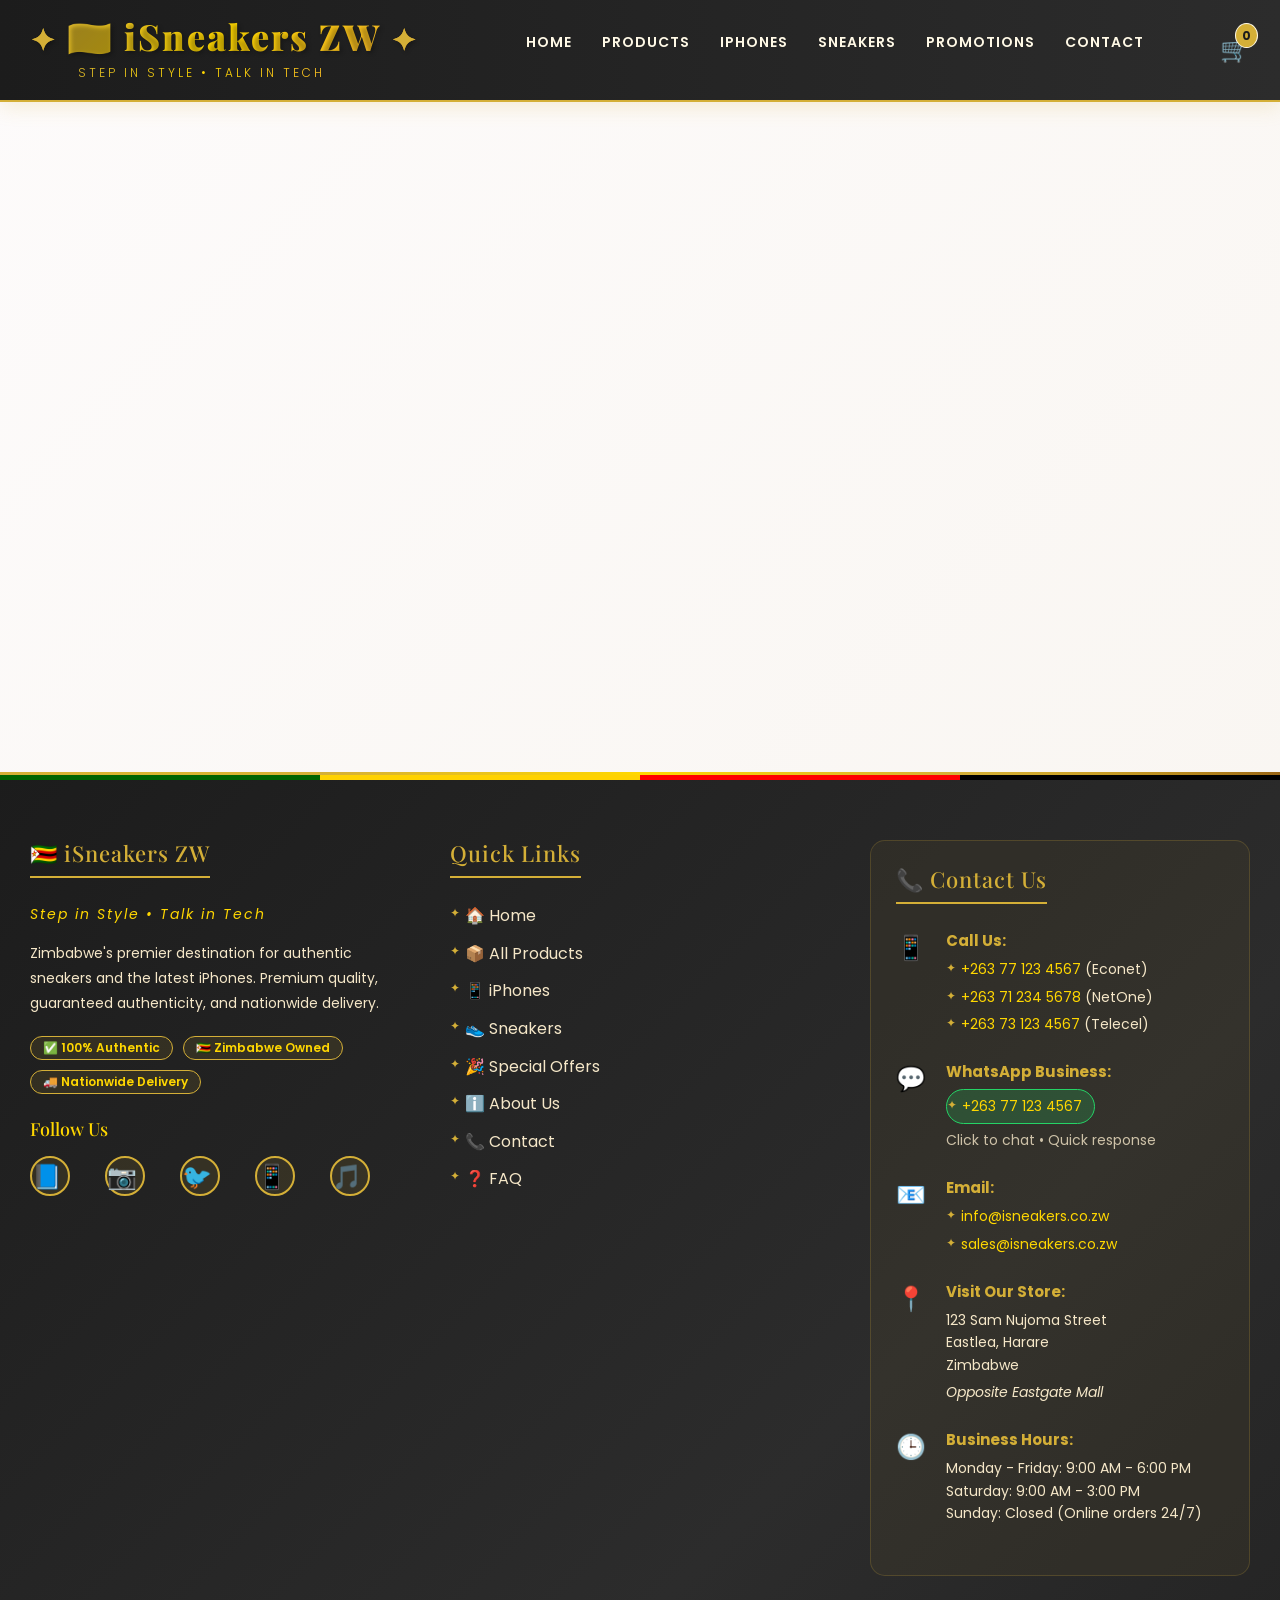
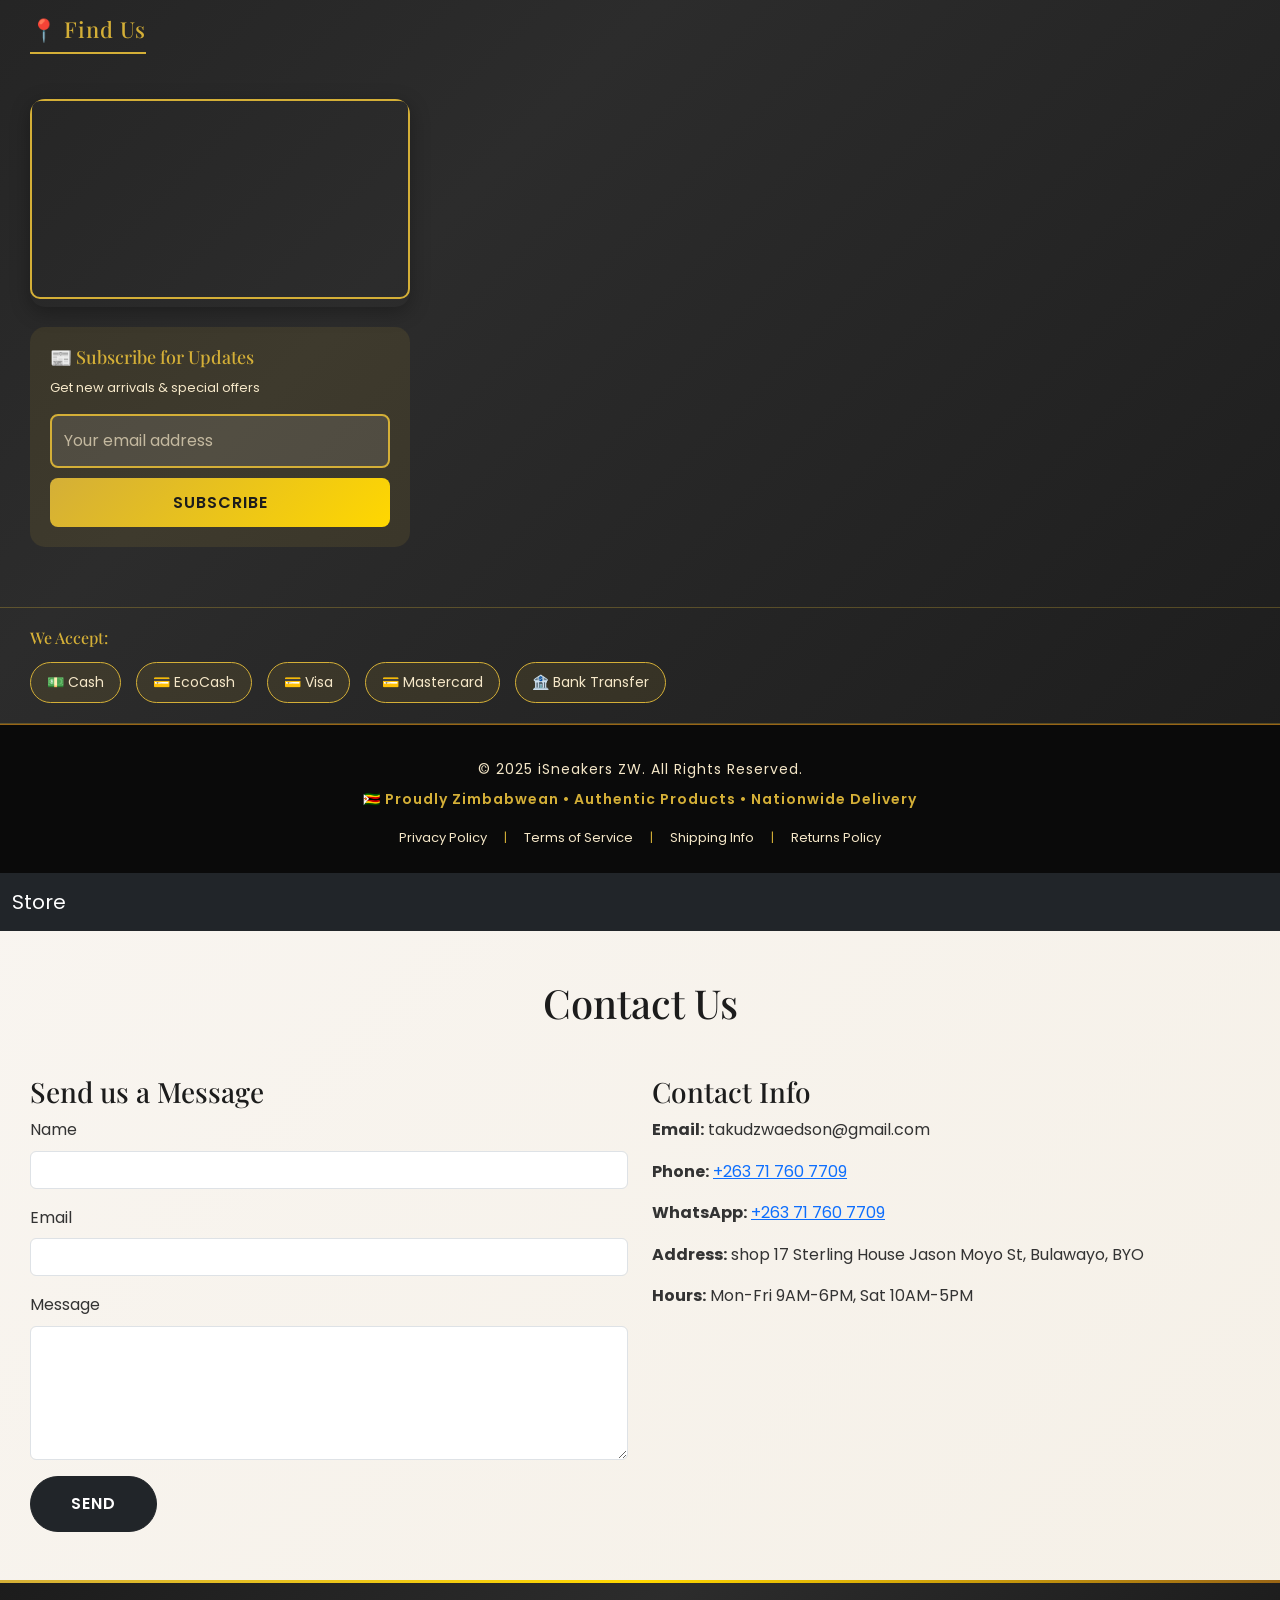
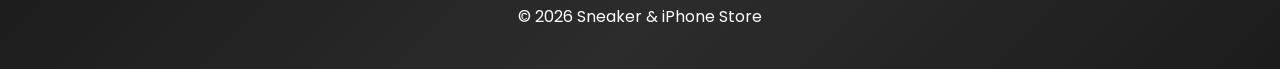
<file: contact.html>
<!DOCTYPE html>
<html lang="en">
<head>
    <!DOCTYPE html>
<html lang="en">
<head>
    <meta charset="UTF-8">
    <meta name="viewport" content="width=device-width, initial-scale=1.0">
    <title>iSneakers ZW - Premium Sneakers & iPhones in Zimbabwe</title>
    <link rel="stylesheet" href="style.css">
</head>
<body>
    <header>
        <div class="header-container">
            <div class="logo">
                <a href="index.html" style="text-decoration: none; color: inherit;">
                    <h1>🇿🇼 iSneakers ZW</h1>
                    <p class="tagline">Step in Style • Talk in Tech</p>
                </a>
            </div>
            
            <nav>
                <ul>
                    <li><a href="index.html">Home</a></li>
                    <li><a href="products.html">Products</a></li>
                    <li><a href="iphones.html">iPhones</a></li>
                    <li><a href="sneakers.html">Sneakers</a></li>
                    <li><a href="promotions.html">Promotions</a></li>
                    <li><a href="contact.html">Contact</a></li>
                </ul>
            </nav>
            
            <div class="cart-icon">
                🛒 <span class="cart-count">0</span>
            </div>
        </div>
    </header>

    <main>
        <!-- YOUR EXISTING PAGE CONTENT GOES HERE -->
        <!-- Keep all your current product listings, etc. -->
    </main>
    <footer>
    <div class="footer-decoration">
        <div class="gold-line"></div>
        <div class="zim-flag-strip"></div>
    </div>
    
    <div class="footer-content">
        <!-- Company Info Section -->
        <div class="footer-section company-info">
            <h3>🇿🇼 iSneakers ZW</h3>
            <p class="footer-tagline">Step in Style • Talk in Tech</p>
            <p class="company-description">
                Zimbabwe's premier destination for authentic sneakers and the latest iPhones. 
                Premium quality, guaranteed authenticity, and nationwide delivery.
            </p>
            
            <!-- Trust Badges -->
            <div class="trust-badges">
                <span class="badge">✅ 100% Authentic</span>
                <span class="badge">🇿🇼 Zimbabwe Owned</span>
                <span class="badge">🚚 Nationwide Delivery</span>
            </div>
            
            <!-- Social Media Links -->
            <div class="social-links">
                <h4>Follow Us</h4>
                <div class="social-icons">
                    <a href="#" class="social-icon" title="Facebook">📘</a>
                    <a href="#" class="social-icon" title="Instagram">📷</a>
                    <a href="#" class="social-icon" title="Twitter">🐦</a>
                    <a href="#" class="social-icon" title="WhatsApp">📱</a>
                    <a href="#" class="social-icon" title="TikTok">🎵</a>
                </div>
            </div>
        </div>
        
        <!-- Quick Links Section -->
        <div class="footer-section">
            <h3>Quick Links</h3>
            <ul class="footer-links">
                <li><a href="index.html">🏠 Home</a></li>
                <li><a href="products.html">📦 All Products</a></li>
                <li><a href="iphones.html">📱 iPhones</a></li>
                <li><a href="sneakers.html">👟 Sneakers</a></li>
                <li><a href="promotions.html">🎉 Special Offers</a></li>
                <li><a href="about.html">ℹ️ About Us</a></li>
                <li><a href="contact.html">📞 Contact</a></li>
                <li><a href="faq.html">❓ FAQ</a></li>
            </ul>
        </div>
        
        <!-- Contact Information Section - MOST IMPORTANT -->
        <div class="footer-section contact-section">
            <h3>📞 Contact Us</h3>
            
            <!-- Phone Numbers -->
            <div class="contact-item">
                <span class="contact-icon">📱</span>
                <div class="contact-details">
                    <strong>Call Us:</strong>
                    <p><a href="tel:+263771234567">+263 77 123 4567</a> (Econet)</p>
                    <p><a href="tel:+263712345678">+263 71 234 5678</a> (NetOne)</p>
                    <p><a href="tel:+263731234567">+263 73 123 4567</a> (Telecel)</p>
                </div>
            </div>
            
            <!-- WhatsApp -->
            <div class="contact-item">
                <span class="contact-icon">💬</span>
                <div class="contact-details">
                    <strong>WhatsApp Business:</strong>
                    <p><a href="https://wa.me/263771234567" target="_blank" class="whatsapp-link">+263 77 123 4567</a></p>
                    <p class="small-text">Click to chat • Quick response</p>
                </div>
            </div>
            
            <!-- Email -->
            <div class="contact-item">
                <span class="contact-icon">📧</span>
                <div class="contact-details">
                    <strong>Email:</strong>
                    <p><a href="mailto:info@isneakers.co.zw">info@isneakers.co.zw</a></p>
                    <p><a href="mailto:sales@isneakers.co.zw">sales@isneakers.co.zw</a></p>
                </div>
            </div>
            
            <!-- Physical Address -->
            <div class="contact-item">
                <span class="contact-icon">📍</span>
                <div class="contact-details">
                    <strong>Visit Our Store:</strong>
                    <p>123 Sam Nujoma Street<br>
                    Eastlea, Harare<br>
                    Zimbabwe</p>
                    <p class="landmark">Opposite Eastgate Mall</p>
                </div>
            </div>
            
            <!-- Business Hours -->
            <div class="contact-item">
                <span class="contact-icon">🕒</span>
                <div class="contact-details">
                    <strong>Business Hours:</strong>
                    <p>Monday - Friday: 9:00 AM - 6:00 PM<br>
                    Saturday: 9:00 AM - 3:00 PM<br>
                    Sunday: Closed (Online orders 24/7)</p>
                </div>
            </div>
        </div>
        
        <!-- Map & Newsletter Section -->
        <div class="footer-section">
            <h3>📍 Find Us</h3>
            <div class="map-placeholder">
                <iframe 
                    src="https://www.google.com/maps/embed?pb=!1m18!1m12!1m3!1d3799.999!2d31.0333!3d-17.825!2m3!1f0!2f0!3f0!3m2!1i1024!2i768!4f13.1!3m3!1m2!1s0x0%3A0x0!2zMTfCsDQ5JzMwLjAiUyAzMcKwMDInMDAuMCJF!5e0!3m2!1sen!2szw!4v1234567890!5m2!1sen!2szw" 
                    width="100%" 
                    height="200" 
                    style="border:2px solid #D4AF37; border-radius:10px;" 
                    allowfullscreen="" 
                    loading="lazy">
                </iframe>
            </div>
            
            <!-- Newsletter Signup -->
            <div class="newsletter">
                <h4>📰 Subscribe for Updates</h4>
                <p>Get new arrivals & special offers</p>
                <form class="newsletter-form">
                    <input type="email" placeholder="Your email address" required>
                    <button type="submit" class="subscribe-btn">Subscribe</button>
                </form>
            </div>
        </div>
    </div>
    
    <!-- Payment Methods -->
    <div class="payment-methods">
        <h4>We Accept:</h4>
        <div class="payment-icons">
            <span class="payment-icon">💵 Cash</span>
            <span class="payment-icon">💳 EcoCash</span>
            <span class="payment-icon">💳 Visa</span>
            <span class="payment-icon">💳 Mastercard</span>
            <span class="payment-icon">🏦 Bank Transfer</span>
        </div>
    </div>
    
    <!-- Copyright and Legal -->
    <div class="footer-bottom">
        <div class="footer-bottom-content">
            <p>&copy; 2025 iSneakers ZW. All Rights Reserved.</p>
            <p class="zim-pride">🇿🇼 Proudly Zimbabwean • Authentic Products • Nationwide Delivery</p>
            <div class="legal-links">
                <a href="privacy.html">Privacy Policy</a>
                <span class="separator">|</span>
                <a href="terms.html">Terms of Service</a>
                <span class="separator">|</span>
                <a href="shipping.html">Shipping Info</a>
                <span class="separator">|</span>
                <a href="returns.html">Returns Policy</a>
            </div>
        </div>
    </div>
</footer>

    <script src="script.js"></script>
</body>
</html>
    <meta charset="UTF-8">
    <meta name="viewport" content="width=device-width, initial-scale=1.0">
    <title>Contact Us</title>
    <link href="https://cdn.jsdelivr.net/npm/bootstrap@5.3.0/dist/css/bootstrap.min.css" rel="stylesheet">
    <link rel="stylesheet" href="style.css">
</head>
<body class="bg-light">
    <nav class="navbar navbar-dark bg-dark">
        <div class="container-fluid">
            <a class="navbar-brand" href="index.html">Store</a>
        </div>
    </nav>

    <div class="container my-5">
        <h1 class="text-center mb-5">Contact Us</h1>
        
        <div class="row">
            <div class="col-md-6">
                <h3>Send us a Message</h3>
                <form>
                    <div class="mb-3">
                        <label class="form-label">Name</label>
                        <input type="text" class="form-control" required>
                    </div>
                    <div class="mb-3">
                        <label class="form-label">Email</label>
<input type="email" class="form-control" required>
                    </div>
                    <div class="mb-3">
                        <label class="form-label">Message</label>
                        <textarea class="form-control" rows="5" required></textarea>
                    </div>
                    <button type="submit" class="btn btn-dark">Send</button>
                </form>
            </div>

            <div class="col-md-6">
                <h3>Contact Info</h3>
                <p><strong>Email:</strong> takudzwaedson@gmail.com</p>
                <p><strong>Phone:</strong> <a href="tel:+263717607709">+263 71 760 7709</a></p>
<p><strong>WhatsApp:</strong> <a href="https://wa.me/263717607709">+263 71 760 7709</a></p>
                <p><strong>Address:</strong> shop 17 Sterling House Jason Moyo St, Bulawayo, BYO </p>
                <p><strong>Hours:</strong> Mon-Fri 9AM-6PM, Sat 10AM-5PM</p>
            </div>
        </div>
    </div>

    <footer class="bg-dark text-white text-center py-4 mt-5">
        <p>&copy; 2026 Sneaker & iPhone Store</p>
    </footer>

    <script src="https://cdn.jsdelivr.net/npm/bootstrap@5.3.0/dist/js/bootstrap.bundle.min.js"></script>
</body>
</html>
</file>
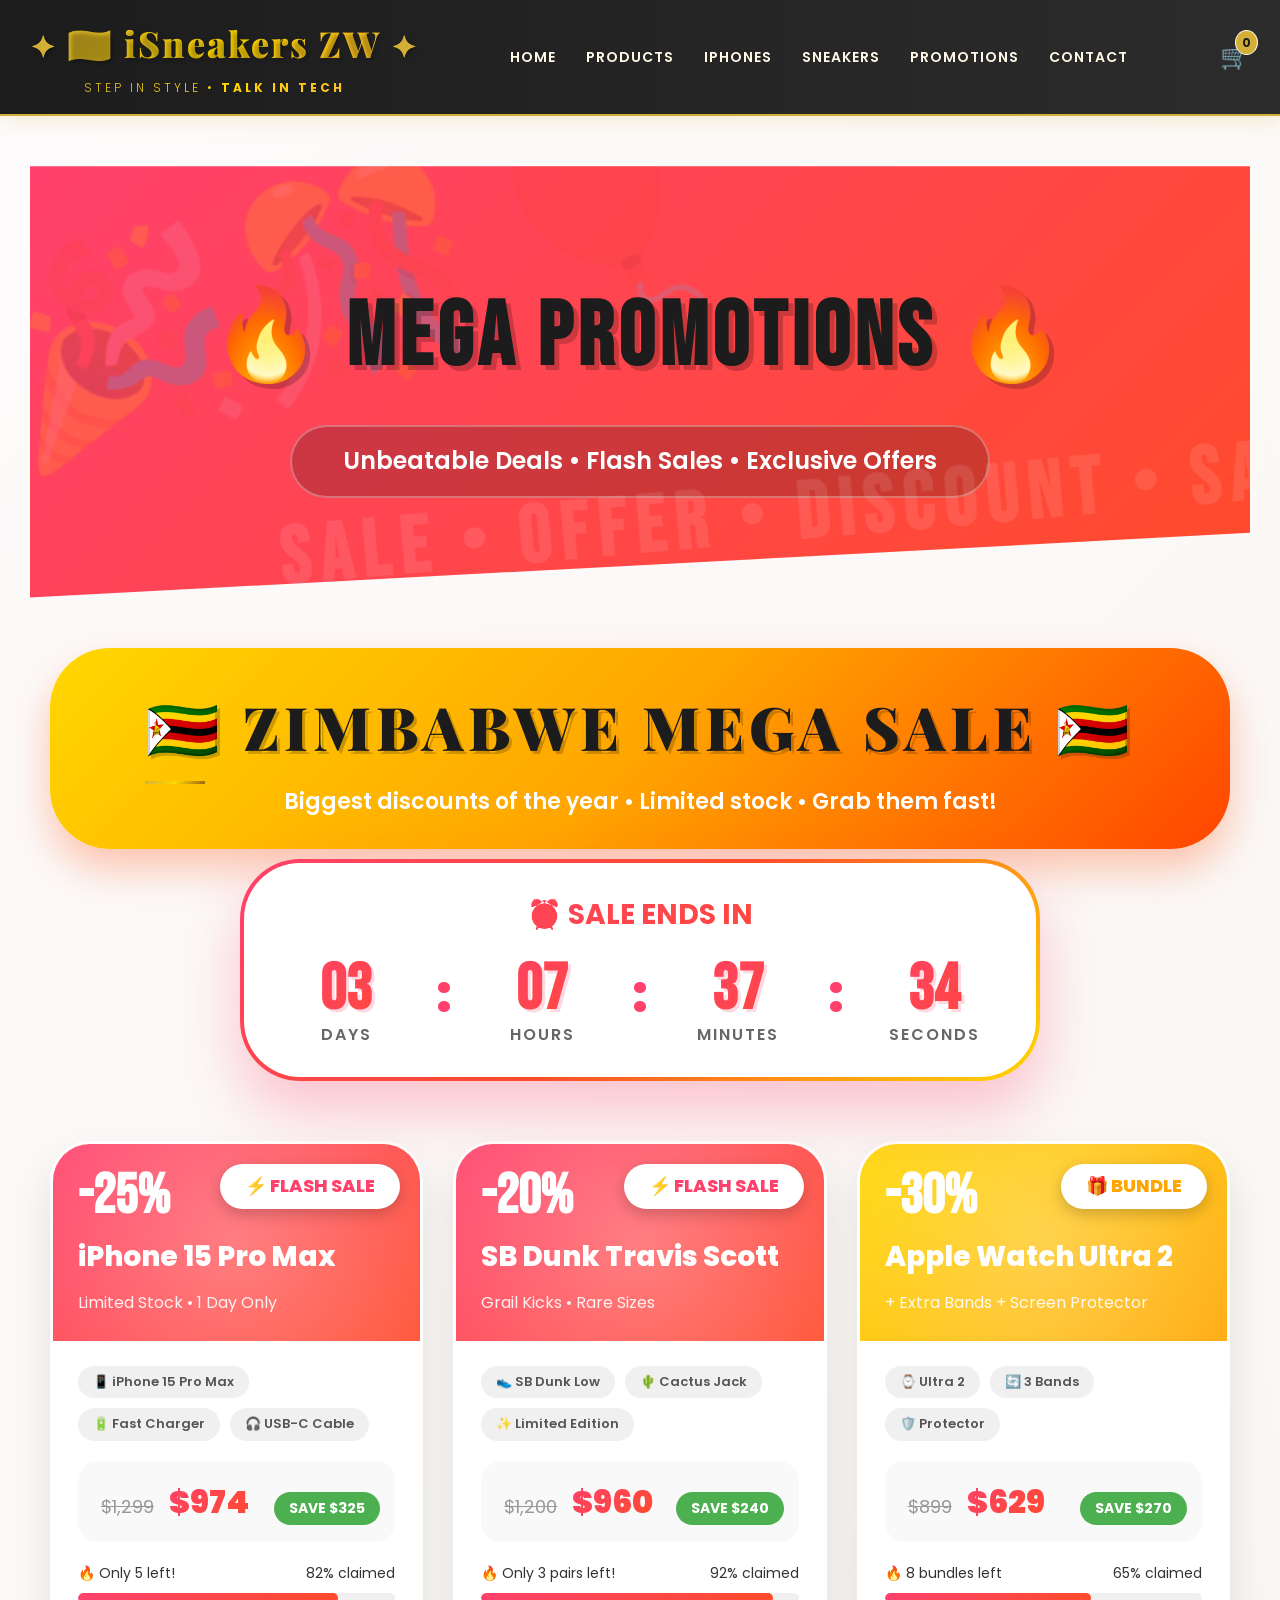
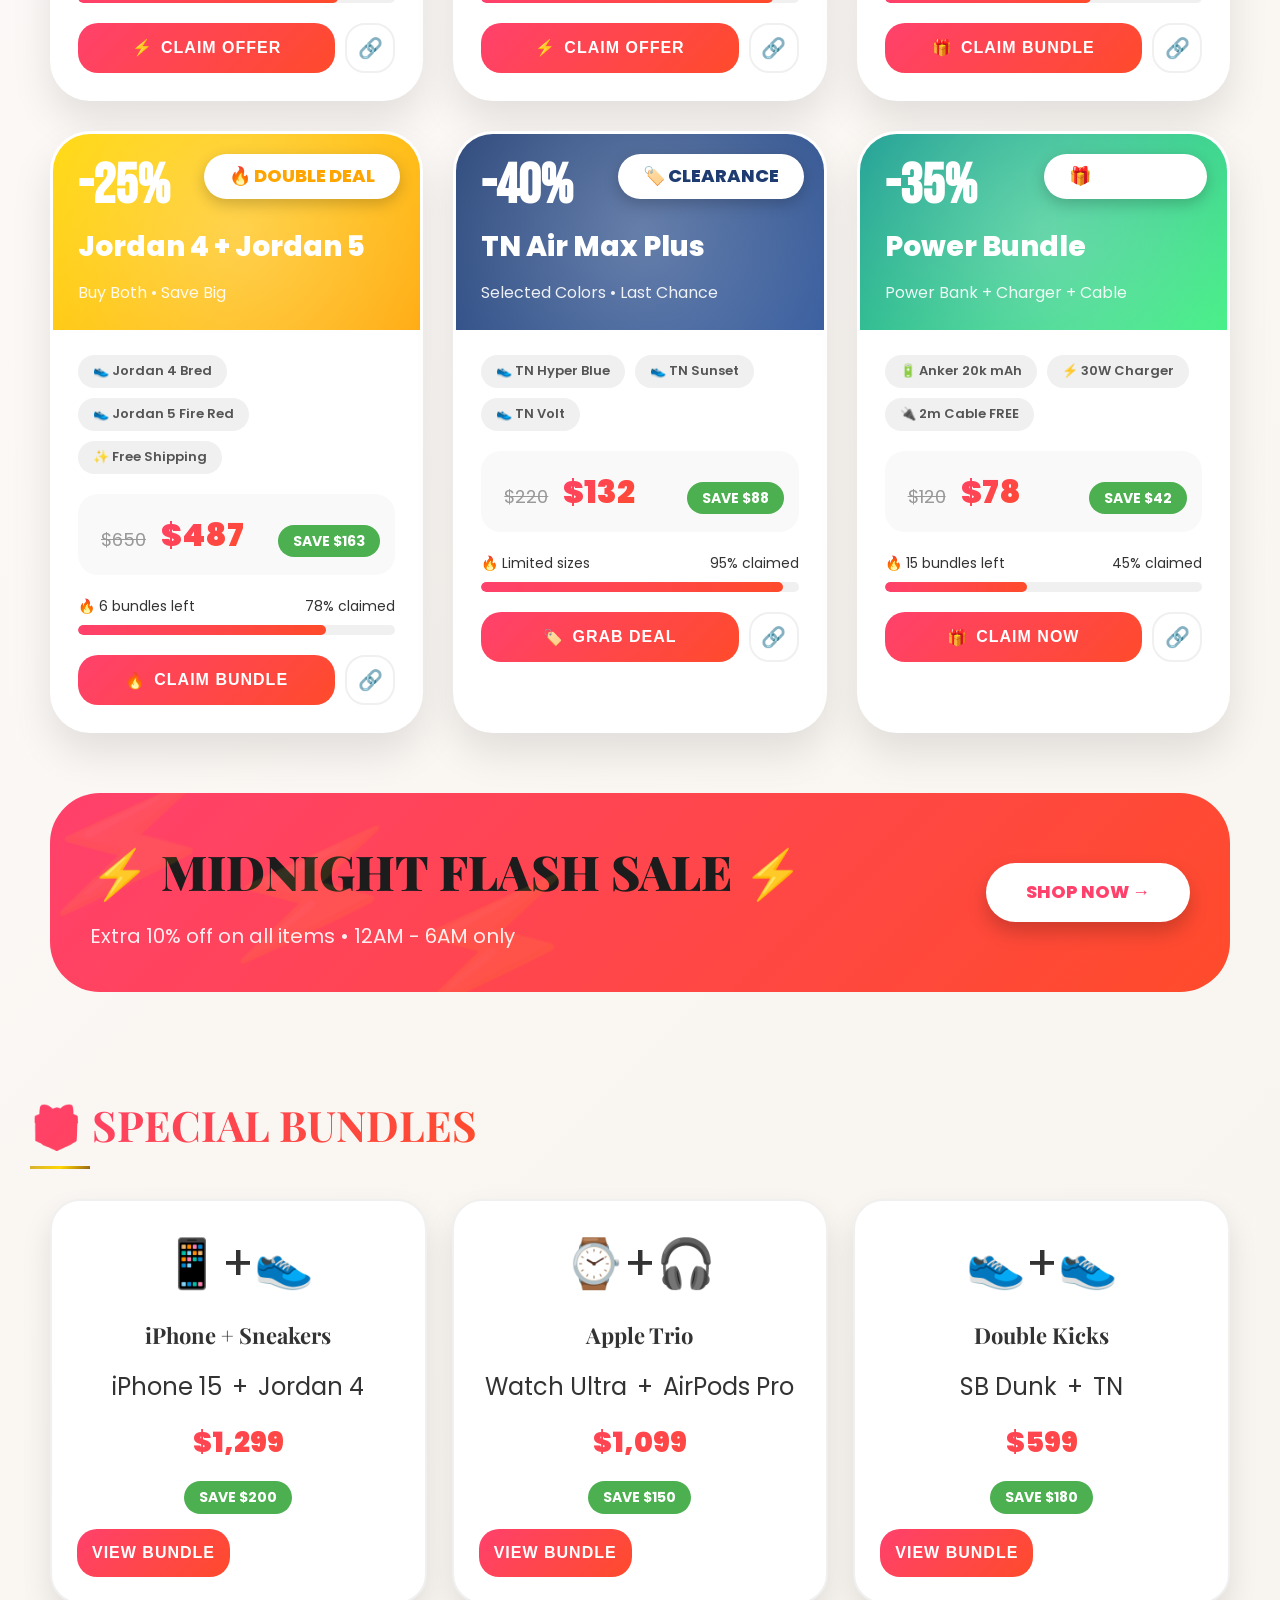
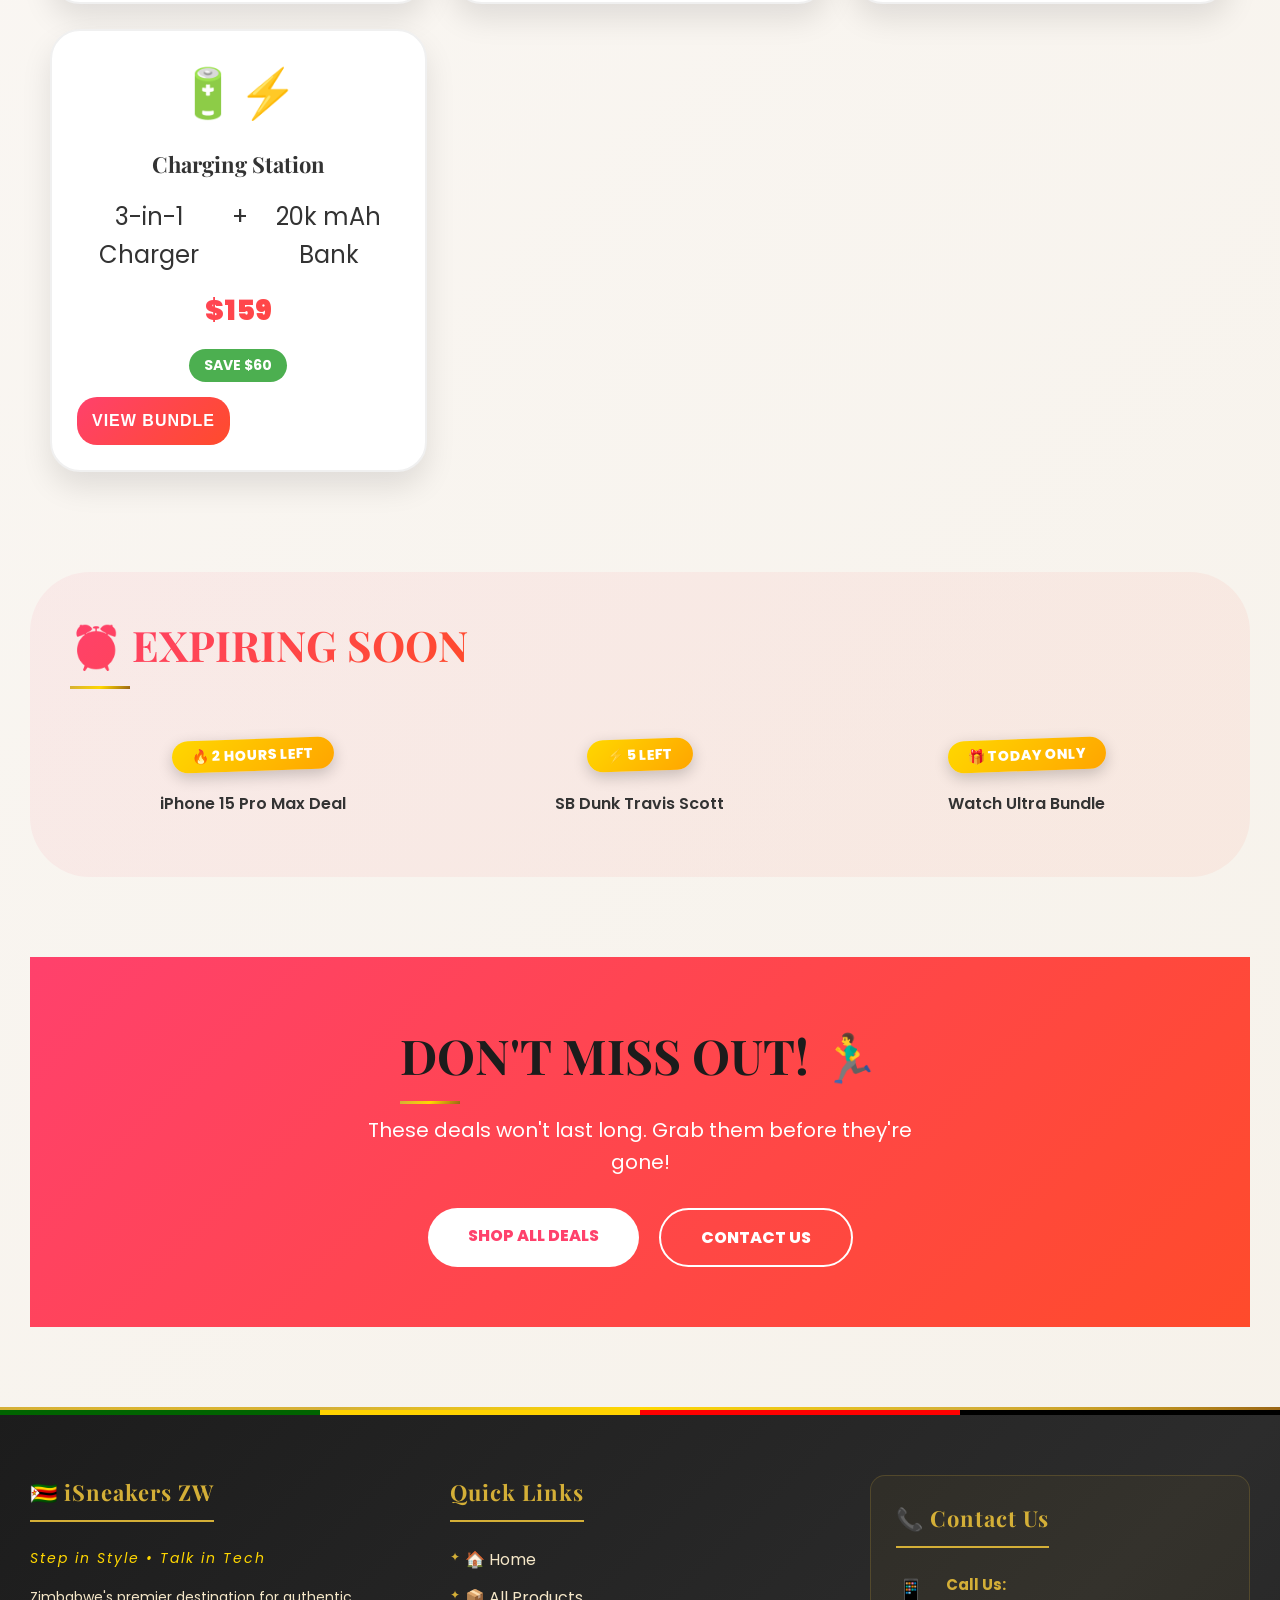
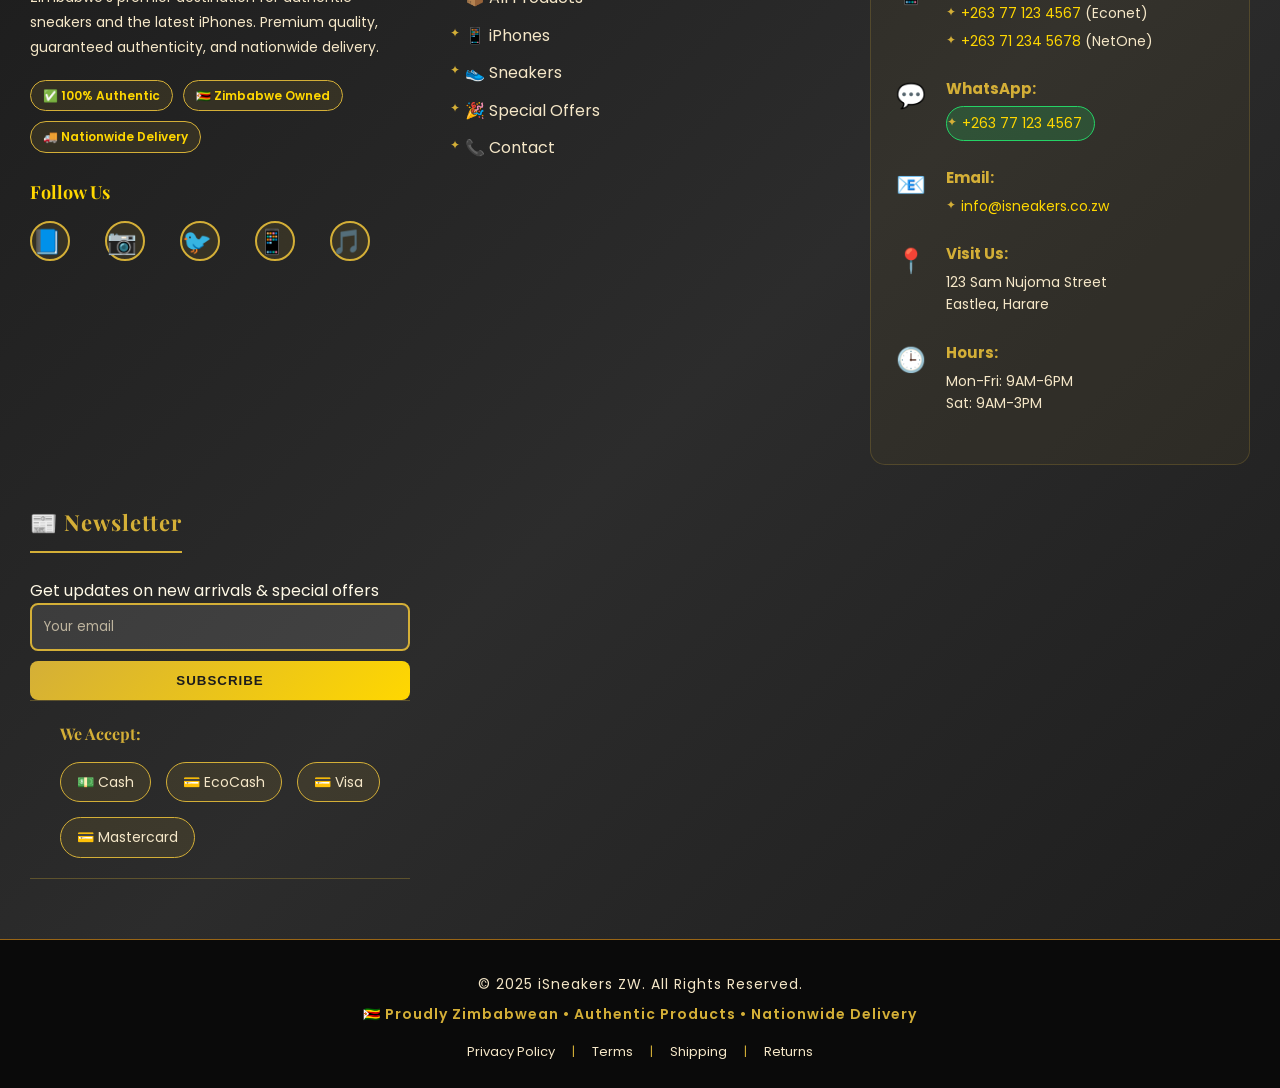
<file: promotions.html>
<!DOCTYPE html>
<html lang="en">
<head>
    <meta charset="UTF-8">
    <meta name="viewport" content="width=device-width, initial-scale=1.0">
    <title>iSneakers ZW - Hot Deals & Promotions</title>
    <link rel="stylesheet" href="style.css">
    <style>
        /* ===== PROMOTIONS PAGE - ULTRA COLORFUL & EXCITING ===== */
        
        /* Import fun fonts */
        @import url('https://fonts.googleapis.com/css2?family=Bebas+Neue&family=Montserrat:wght@300;400;600;700;800&family=Poppins:wght@300;400;600;700&display=swap');
        
        /* Page Header - Explosive Style */
        .promo-header {
            background: linear-gradient(135deg, #FF416C, #FF4B2B, #FFD700, #FF1493);
            background-size: 300% 300%;
            animation: explosion 5s ease infinite;
            padding: 100px 0;
            text-align: center;
            color: white;
            margin-bottom: 50px;
            position: relative;
            overflow: hidden;
            clip-path: polygon(0 0, 100% 0, 100% 85%, 0 100%);
        }
        
        @keyframes explosion {
            0% { background-position: 0% 50%; }
            50% { background-position: 100% 50%; }
            100% { background-position: 0% 50%; }
        }
        
        .promo-header::before {
            content: '🎉🎊🎈';
            position: absolute;
            top: -50px;
            left: -50px;
            font-size: 200px;
            opacity: 0.2;
            transform: rotate(-15deg);
            animation: confetti 3s linear infinite;
        }
        
        .promo-header::after {
            content: 'SALE • OFFER • DISCOUNT • SALE';
            position: absolute;
            bottom: 20px;
            right: -100px;
            font-size: 80px;
            opacity: 0.1;
            font-weight: 800;
            white-space: nowrap;
            color: white;
            transform: rotate(-5deg);
            font-family: 'Bebas Neue', cursive;
            letter-spacing: 10px;
            animation: marquee 15s linear infinite;
        }
        
        @keyframes marquee {
            from { right: -100px; }
            to { right: 100%; }
        }
        
        @keyframes confetti {
            0% { transform: translateY(0) rotate(-15deg); }
            50% { transform: translateY(-30px) rotate(-15deg); }
            100% { transform: translateY(0) rotate(-15deg); }
        }
        
        .promo-header h1 {
            font-size: 90px;
            margin-bottom: 15px;
            font-weight: 900;
            font-family: 'Bebas Neue', cursive;
            text-transform: uppercase;
            letter-spacing: 5px;
            text-shadow: 5px 5px 0 rgba(0,0,0,0.2);
            position: relative;
            z-index: 2;
            animation: popIn 1s ease-out;
        }
        
        @keyframes popIn {
            0% { transform: scale(0.5); opacity: 0; }
            80% { transform: scale(1.1); }
            100% { transform: scale(1); opacity: 1; }
        }
        
        .promo-header p {
            font-size: 24px;
            max-width: 700px;
            margin: 0 auto;
            background: rgba(0,0,0,0.2);
            padding: 15px 40px;
            border-radius: 60px;
            backdrop-filter: blur(5px);
            border: 2px solid rgba(255,255,255,0.3);
            font-weight: 600;
        }
        
        /* Mega Sale Banner */
        .mega-sale {
            background: linear-gradient(135deg, #FFD700, #FFA500, #FF4500);
            padding: 30px;
            margin: 40px 20px;
            border-radius: 60px;
            text-align: center;
            color: white;
            position: relative;
            overflow: hidden;
            animation: pulse 2s ease-in-out infinite;
            box-shadow: 0 20px 40px rgba(255,69,0,0.3);
        }
        
        @keyframes pulse {
            0%, 100% { transform: scale(1); }
            50% { transform: scale(1.02); }
        }
        
        .mega-sale h2 {
            font-size: 60px;
            font-weight: 900;
            margin-bottom: 10px;
            text-transform: uppercase;
            letter-spacing: 5px;
            text-shadow: 3px 3px 0 rgba(0,0,0,0.2);
        }
        
        .mega-sale p {
            font-size: 22px;
            font-weight: 600;
        }
        
        /* Countdown Timer - Ultra Modern */
        .countdown-container {
            max-width: 800px;
            margin: -30px auto 50px;
            padding: 30px;
            background: white;
            border-radius: 60px;
            box-shadow: 0 30px 60px rgba(255,65,108,0.3);
            position: relative;
            z-index: 10;
            border: 4px solid transparent;
            background: linear-gradient(white, white) padding-box,
                        linear-gradient(135deg, #FF416C, #FF4B2B, #FFD700) border-box;
        }
        
        .countdown-title {
            text-align: center;
            font-size: 28px;
            font-weight: 700;
            margin-bottom: 20px;
            background: linear-gradient(135deg, #FF416C, #FF4B2B);
            -webkit-background-clip: text;
            -webkit-text-fill-color: transparent;
        }
        
        .countdown-timer-modern {
            display: flex;
            justify-content: center;
            gap: 30px;
            flex-wrap: wrap;
        }
        
        .timer-block {
            text-align: center;
            min-width: 120px;
        }
        
        .timer-number {
            font-size: 64px;
            font-weight: 900;
            background: linear-gradient(135deg, #FF416C, #FF4B2B);
            -webkit-background-clip: text;
            -webkit-text-fill-color: transparent;
            line-height: 1;
            font-family: 'Bebas Neue', cursive;
            text-shadow: 3px 3px 0 rgba(255,65,108,0.2);
        }
        
        .timer-label {
            font-size: 16px;
            text-transform: uppercase;
            font-weight: 600;
            color: #666;
            letter-spacing: 2px;
        }
        
        .timer-separator {
            font-size: 48px;
            color: #FF416C;
            font-weight: 900;
            align-self: flex-start;
        }
        
        /* Offer Cards Grid */
        .offers-grid {
            max-width: 1400px;
            margin: 60px auto;
            padding: 0 20px;
            display: grid;
            grid-template-columns: repeat(auto-fit, minmax(350px, 1fr));
            gap: 30px;
        }
        
        /* Offer Card - Explosive Design */
        .offer-card {
            background: white;
            border-radius: 40px;
            overflow: hidden;
            box-shadow: 0 20px 40px rgba(0,0,0,0.1);
            transition: all 0.5s cubic-bezier(0.175, 0.885, 0.32, 1.275);
            position: relative;
            cursor: pointer;
            border: 3px solid transparent;
            animation: cardFloat 0.6s ease-out;
        }
        
        @keyframes cardFloat {
            from { opacity: 0; transform: translateY(50px); }
            to { opacity: 1; transform: translateY(0); }
        }
        
        .offer-card:nth-child(1) { animation-delay: 0.1s; }
        .offer-card:nth-child(2) { animation-delay: 0.2s; }
        .offer-card:nth-child(3) { animation-delay: 0.3s; }
        .offer-card:nth-child(4) { animation-delay: 0.4s; }
        .offer-card:nth-child(5) { animation-delay: 0.5s; }
        .offer-card:nth-child(6) { animation-delay: 0.6s; }
        
        .offer-card:hover {
            transform: translateY(-15px) scale(1.02);
            box-shadow: 0 40px 60px rgba(255,65,108,0.4);
            border-color: #FF416C;
        }
        
        /* Card Header with Gradient */
        .offer-header {
            padding: 25px;
            color: white;
            position: relative;
            overflow: hidden;
        }
        
        .offer-header::before {
            content: '';
            position: absolute;
            top: -50%;
            right: -50%;
            width: 200%;
            height: 200%;
            background: radial-gradient(circle, rgba(255,255,255,0.3) 0%, transparent 70%);
            animation: rotate 8s linear infinite;
        }
        
        .offer-header.flash-sale { background: linear-gradient(135deg, #FF416C, #FF4B2B); }
        .offer-header.bundle { background: linear-gradient(135deg, #FFD700, #FFA500); }
        .offer-header.clearance { background: linear-gradient(135deg, #1e3c72, #2a5298); }
        .offer-header.free-gift { background: linear-gradient(135deg, #11998e, #38ef7d); }
        .offer-header.seasonal { background: linear-gradient(135deg, #8E2DE2, #4A00E0); }
        
        .offer-badge {
            position: absolute;
            top: 20px;
            right: 20px;
            background: white;
            padding: 8px 25px;
            border-radius: 40px;
            font-weight: 800;
            font-size: 18px;
            box-shadow: 0 5px 15px rgba(0,0,0,0.2);
            z-index: 2;
        }
        
        .offer-badge.flash { color: #FF416C; }
        .offer-badge.bundle { color: #FFA500; }
        .offer-badge.clearance { color: #1e3c72; }
        
        .offer-discount {
            font-size: 56px;
            font-weight: 900;
            font-family: 'Bebas Neue', cursive;
            line-height: 1;
            margin-bottom: 10px;
            position: relative;
            z-index: 2;
        }
        
        .offer-title {
            font-size: 28px;
            font-weight: 800;
            margin-bottom: 10px;
            position: relative;
            z-index: 2;
        }
        
        .offer-subtitle {
            font-size: 16px;
            opacity: 0.9;
            position: relative;
            z-index: 2;
        }
        
        /* Offer Content */
        .offer-content {
            padding: 25px;
        }
        
        .offer-products {
            display: flex;
            gap: 10px;
            margin-bottom: 20px;
            flex-wrap: wrap;
        }
        
        .product-tag-offer {
            background: #f0f0f0;
            padding: 6px 15px;
            border-radius: 30px;
            font-size: 13px;
            font-weight: 600;
            color: #555;
            display: flex;
            align-items: center;
            gap: 5px;
        }
        
        .offer-price-info {
            display: flex;
            align-items: baseline;
            gap: 15px;
            margin-bottom: 20px;
            padding: 15px;
            background: #f9f9f9;
            border-radius: 20px;
        }
        
        .original-price {
            font-size: 18px;
            color: #999;
            text-decoration: line-through;
        }
        
        .offer-price {
            font-size: 32px;
            font-weight: 900;
            background: linear-gradient(135deg, #FF416C, #FF4B2B);
            -webkit-background-clip: text;
            -webkit-text-fill-color: transparent;
        }
        
        .save-badge {
            background: #4CAF50;
            color: white;
            padding: 5px 15px;
            border-radius: 30px;
            font-size: 14px;
            font-weight: 700;
            margin-left: auto;
        }
        
        /* Progress Bar - Limited Stock */
        .stock-progress {
            margin: 20px 0;
        }
        
        .stock-info {
            display: flex;
            justify-content: space-between;
            margin-bottom: 8px;
            font-size: 14px;
        }
        
        .stock-bar {
            height: 10px;
            background: #f0f0f0;
            border-radius: 10px;
            overflow: hidden;
        }
        
        .stock-fill {
            height: 100%;
            background: linear-gradient(90deg, #FF416C, #FF4B2B);
            border-radius: 10px;
            width: 0%;
            transition: width 1s ease;
        }
        
        /* Offer Footer */
        .offer-footer {
            display: flex;
            gap: 10px;
            margin-top: 20px;
        }
        
        .claim-btn {
            flex: 1;
            padding: 15px;
            border: none;
            border-radius: 20px;
            font-weight: 700;
            cursor: pointer;
            transition: all 0.3s;
            background: linear-gradient(135deg, #FF416C, #FF4B2B);
            color: white;
            font-size: 16px;
            text-transform: uppercase;
            letter-spacing: 1px;
            display: flex;
            align-items: center;
            justify-content: center;
            gap: 8px;
        }
        
        .claim-btn:hover {
            background: linear-gradient(135deg, #FF4B2B, #FF416C);
            transform: translateX(5px);
            box-shadow: 0 10px 20px rgba(255,65,108,0.3);
        }
        
        .share-btn {
            width: 50px;
            height: 50px;
            border: 2px solid #f0f0f0;
            border-radius: 20px;
            background: white;
            cursor: pointer;
            transition: all 0.3s;
            font-size: 20px;
        }
        
        .share-btn:hover {
            border-color: #FF416C;
            transform: rotate(15deg);
        }
        
        /* Flash Sale Banner */
        .flash-sale-banner {
            background: linear-gradient(135deg, #FF416C, #FF4B2B);
            padding: 40px;
            margin: 40px 20px;
            border-radius: 50px;
            display: flex;
            align-items: center;
            justify-content: space-between;
            flex-wrap: wrap;
            gap: 30px;
            color: white;
            position: relative;
            overflow: hidden;
        }
        
        .flash-sale-banner::before {
            content: '⚡⚡⚡';
            position: absolute;
            top: -20px;
            left: -20px;
            font-size: 150px;
            opacity: 0.1;
            transform: rotate(15deg);
        }
        
        .flash-text h3 {
            font-size: 48px;
            font-weight: 900;
            margin-bottom: 10px;
            text-transform: uppercase;
        }
        
        .flash-text p {
            font-size: 20px;
            opacity: 0.9;
        }
        
        .flash-link {
            background: white;
            color: #FF416C;
            padding: 15px 40px;
            border-radius: 50px;
            text-decoration: none;
            font-weight: 800;
            font-size: 18px;
            transition: all 0.3s;
            box-shadow: 0 10px 20px rgba(0,0,0,0.2);
        }
        
        .flash-link:hover {
            transform: translateY(-5px);
            box-shadow: 0 20px 30px rgba(0,0,0,0.3);
        }
        
        /* Bundle Offers Grid */
        .bundle-grid {
            display: grid;
            grid-template-columns: repeat(auto-fit, minmax(300px, 1fr));
            gap: 25px;
            padding: 20px;
        }
        
        .bundle-item {
            background: white;
            border-radius: 30px;
            padding: 25px;
            text-align: center;
            box-shadow: 0 15px 30px rgba(0,0,0,0.1);
            transition: all 0.3s;
            border: 2px solid #f0f0f0;
        }
        
        .bundle-item:hover {
            transform: translateY(-10px);
            border-color: #FFD700;
            box-shadow: 0 25px 40px rgba(255,215,0,0.3);
        }
        
        .bundle-icon {
            font-size: 48px;
            margin-bottom: 15px;
        }
        
        .bundle-item h4 {
            font-size: 22px;
            margin-bottom: 10px;
            color: #333;
        }
        
        .bundle-items {
            display: flex;
            justify-content: center;
            gap: 10px;
            margin: 15px 0;
            font-size: 24px;
        }
        
        .bundle-price {
            font-size: 28px;
            font-weight: 900;
            background: linear-gradient(135deg, #FF416C, #FF4B2B);
            -webkit-background-clip: text;
            -webkit-text-fill-color: transparent;
            margin: 15px 0;
        }
        
        .bundle-save {
            background: #4CAF50;
            color: white;
            padding: 5px 15px;
            border-radius: 30px;
            display: inline-block;
            font-size: 14px;
            font-weight: 700;
        }
        
        /* Limited Time Tag */
        .limited-tag {
            position: absolute;
            top: -10px;
            left: 20px;
            background: linear-gradient(135deg, #FFD700, #FFA500);
            color: white;
            padding: 5px 20px;
            border-radius: 30px;
            font-size: 14px;
            font-weight: 800;
            text-transform: uppercase;
            transform: rotate(-2deg);
            box-shadow: 0 5px 15px rgba(0,0,0,0.2);
            animation: wiggle 2s ease-in-out infinite;
        }
        
        @keyframes wiggle {
            0%, 100% { transform: rotate(-2deg); }
            50% { transform: rotate(2deg); }
        }
        
        /* Responsive */
        @media (max-width: 768px) {
            .promo-header h1 {
                font-size: 48px;
            }
            
            .mega-sale h2 {
                font-size: 36px;
            }
            
            .timer-number {
                font-size: 42px;
            }
            
            .timer-block {
                min-width: 80px;
            }
            
            .offers-grid {
                grid-template-columns: 1fr;
            }
            
            .flash-sale-banner {
                flex-direction: column;
                text-align: center;
            }
        }
    </style>
</head>
<body>
    <header>
        <div class="header-container">
            <div class="logo">
                <a href="index.html" style="text-decoration: none; color: inherit;">
                    <h1>🇿🇼 iSneakers ZW</h1>
                    <p class="tagline">
                        <span class="step-part">Step in Style</span> 
                        <span class="dot">•</span> 
                        <span class="tech-part">Talk in Tech</span>
                    </p>
                </a>
            </div>
            
            <nav>
                <ul>
                    <li><a href="index.html">Home</a></li>
                    <li><a href="products.html">Products</a></li>
                    <li><a href="iphones.html">iPhones</a></li>
                    <li><a href="sneakers.html">Sneakers</a></li>
                    <li><a href="promotions.html" class="active">Promotions</a></li>
                    <li><a href="contact.html">Contact</a></li>
                </ul>
            </nav>
            
            <div class="cart-icon">
                🛒 <span class="cart-count">0</span>
            </div>
        </div>
    </header>

    <main>
        <!-- EXPLOSIVE HEADER -->
        <div class="promo-header">
            <h1>🔥 MEGA PROMOTIONS 🔥</h1>
            <p>Unbeatable Deals • Flash Sales • Exclusive Offers</p>
        </div>

        <!-- MEGA SALE BANNER -->
        <div class="mega-sale">
            <h2>🇿🇼 ZIMBABWE MEGA SALE 🇿🇼</h2>
            <p>Biggest discounts of the year • Limited stock • Grab them fast!</p>
        </div>

        <!-- LIVE COUNTDOWN TIMER -->
        <div class="countdown-container">
            <div class="countdown-title">⏰ SALE ENDS IN</div>
            <div class="countdown-timer-modern" id="countdown">
                <div class="timer-block">
                    <div class="timer-number" id="days">03</div>
                    <div class="timer-label">Days</div>
                </div>
                <div class="timer-separator">:</div>
                <div class="timer-block">
                    <div class="timer-number" id="hours">12</div>
                    <div class="timer-label">Hours</div>
                </div>
                <div class="timer-separator">:</div>
                <div class="timer-block">
                    <div class="timer-number" id="minutes">45</div>
                    <div class="timer-label">Minutes</div>
                </div>
                <div class="timer-separator">:</div>
                <div class="timer-block">
                    <div class="timer-number" id="seconds">30</div>
                    <div class="timer-label">Seconds</div>
                </div>
            </div>
        </div>

        <!-- FLASH SALE OFFERS -->
        <div class="offers-grid">
            <!-- OFFER 1: iPhone 15 Pro Max Deal -->
            <div class="offer-card">
                <div class="offer-header flash-sale">
                    <div class="offer-badge flash">⚡ FLASH SALE</div>
                    <div class="offer-discount">-25%</div>
                    <div class="offer-title">iPhone 15 Pro Max</div>
                    <div class="offer-subtitle">Limited Stock • 1 Day Only</div>
                </div>
                <div class="offer-content">
                    <div class="offer-products">
                        <span class="product-tag-offer">📱 iPhone 15 Pro Max</span>
                        <span class="product-tag-offer">🔋 Fast Charger</span>
                        <span class="product-tag-offer">🎧 USB-C Cable</span>
                    </div>
                    <div class="offer-price-info">
                        <span class="original-price">$1,299</span>
                        <span class="offer-price">$974</span>
                        <span class="save-badge">SAVE $325</span>
                    </div>
                    <div class="stock-progress">
                        <div class="stock-info">
                            <span>🔥 Only 5 left!</span>
                            <span>82% claimed</span>
                        </div>
                        <div class="stock-bar">
                            <div class="stock-fill" style="width: 82%"></div>
                        </div>
                    </div>
                    <div class="offer-footer">
                        <button class="claim-btn" onclick="claimOffer('iPhone 15 Pro Max - 25% OFF')">
                            <span>⚡</span> CLAIM OFFER
                        </button>
                        <button class="share-btn" onclick="shareOffer('iPhone 15 Pro Max Deal')">🔗</button>
                    </div>
                </div>
            </div>

            <!-- OFFER 2: SB Dunk Travis Scott -->
            <div class="offer-card">
                <div class="offer-header flash-sale">
                    <div class="offer-badge flash">⚡ FLASH SALE</div>
                    <div class="offer-discount">-20%</div>
                    <div class="offer-title">SB Dunk Travis Scott</div>
                    <div class="offer-subtitle">Grail Kicks • Rare Sizes</div>
                </div>
                <div class="offer-content">
                    <div class="offer-products">
                        <span class="product-tag-offer">👟 SB Dunk Low</span>
                        <span class="product-tag-offer">🌵 Cactus Jack</span>
                        <span class="product-tag-offer">✨ Limited Edition</span>
                    </div>
                    <div class="offer-price-info">
                        <span class="original-price">$1,200</span>
                        <span class="offer-price">$960</span>
                        <span class="save-badge">SAVE $240</span>
                    </div>
                    <div class="stock-progress">
                        <div class="stock-info">
                            <span>🔥 Only 3 pairs left!</span>
                            <span>92% claimed</span>
                        </div>
                        <div class="stock-bar">
                            <div class="stock-fill" style="width: 92%"></div>
                        </div>
                    </div>
                    <div class="offer-footer">
                        <button class="claim-btn" onclick="claimOffer('SB Dunk Travis Scott - 20% OFF')">
                            <span>⚡</span> CLAIM OFFER
                        </button>
                        <button class="share-btn" onclick="shareOffer('SB Dunk Travis Scott Deal')">🔗</button>
                    </div>
                </div>
            </div>

            <!-- OFFER 3: Apple Watch Ultra 2 Bundle -->
            <div class="offer-card">
                <div class="offer-header bundle">
                    <div class="offer-badge bundle">🎁 BUNDLE</div>
                    <div class="offer-discount">-30%</div>
                    <div class="offer-title">Apple Watch Ultra 2</div>
                    <div class="offer-subtitle">+ Extra Bands + Screen Protector</div>
                </div>
                <div class="offer-content">
                    <div class="offer-products">
                        <span class="product-tag-offer">⌚ Ultra 2</span>
                        <span class="product-tag-offer">🔄 3 Bands</span>
                        <span class="product-tag-offer">🛡️ Protector</span>
                    </div>
                    <div class="offer-price-info">
                        <span class="original-price">$899</span>
                        <span class="offer-price">$629</span>
                        <span class="save-badge">SAVE $270</span>
                    </div>
                    <div class="stock-progress">
                        <div class="stock-info">
                            <span>🔥 8 bundles left</span>
                            <span>65% claimed</span>
                        </div>
                        <div class="stock-bar">
                            <div class="stock-fill" style="width: 65%"></div>
                        </div>
                    </div>
                    <div class="offer-footer">
                        <button class="claim-btn" onclick="claimOffer('Apple Watch Ultra 2 Bundle - 30% OFF')">
                            <span>🎁</span> CLAIM BUNDLE
                        </button>
                        <button class="share-btn" onclick="shareOffer('Apple Watch Ultra Bundle')">🔗</button>
                    </div>
                </div>
            </div>

            <!-- OFFER 4: Jordan 4 & 5 Bundle -->
            <div class="offer-card">
                <div class="offer-header bundle">
                    <div class="offer-badge bundle">🔥 DOUBLE DEAL</div>
                    <div class="offer-discount">-25%</div>
                    <div class="offer-title">Jordan 4 + Jordan 5</div>
                    <div class="offer-subtitle">Buy Both • Save Big</div>
                </div>
                <div class="offer-content">
                    <div class="offer-products">
                        <span class="product-tag-offer">👟 Jordan 4 Bred</span>
                        <span class="product-tag-offer">👟 Jordan 5 Fire Red</span>
                        <span class="product-tag-offer">✨ Free Shipping</span>
                    </div>
                    <div class="offer-price-info">
                        <span class="original-price">$650</span>
                        <span class="offer-price">$487</span>
                        <span class="save-badge">SAVE $163</span>
                    </div>
                    <div class="stock-progress">
                        <div class="stock-info">
                            <span>🔥 6 bundles left</span>
                            <span>78% claimed</span>
                        </div>
                        <div class="stock-bar">
                            <div class="stock-fill" style="width: 78%"></div>
                        </div>
                    </div>
                    <div class="offer-footer">
                        <button class="claim-btn" onclick="claimOffer('Jordan 4 & 5 Bundle - 25% OFF')">
                            <span>🔥</span> CLAIM BUNDLE
                        </button>
                        <button class="share-btn" onclick="shareOffer('Jordan 4 & 5 Bundle')">🔗</button>
                    </div>
                </div>
            </div>

            <!-- OFFER 5: TN Clearance -->
            <div class="offer-card">
                <div class="offer-header clearance">
                    <div class="offer-badge clearance">🏷️ CLEARANCE</div>
                    <div class="offer-discount">-40%</div>
                    <div class="offer-title">TN Air Max Plus</div>
                    <div class="offer-subtitle">Selected Colors • Last Chance</div>
                </div>
                <div class="offer-content">
                    <div class="offer-products">
                        <span class="product-tag-offer">👟 TN Hyper Blue</span>
                        <span class="product-tag-offer">👟 TN Sunset</span>
                        <span class="product-tag-offer">👟 TN Volt</span>
                    </div>
                    <div class="offer-price-info">
                        <span class="original-price">$220</span>
                        <span class="offer-price">$132</span>
                        <span class="save-badge">SAVE $88</span>
                    </div>
                    <div class="stock-progress">
                        <div class="stock-info">
                            <span>🔥 Limited sizes</span>
                            <span>95% claimed</span>
                        </div>
                        <div class="stock-bar">
                            <div class="stock-fill" style="width: 95%"></div>
                        </div>
                    </div>
                    <div class="offer-footer">
                        <button class="claim-btn" onclick="claimOffer('TN Air Max Plus - 40% OFF')">
                            <span>🏷️</span> GRAB DEAL
                        </button>
                        <button class="share-btn" onclick="shareOffer('TN Clearance Deal')">🔗</button>
                    </div>
                </div>
            </div>

            <!-- OFFER 6: Power Bank + Charger Bundle -->
            <div class="offer-card">
                <div class="offer-header free-gift">
                    <div class="offer-badge free">🎁 FREE GIFT</div>
                    <div class="offer-discount">-35%</div>
                    <div class="offer-title">Power Bundle</div>
                    <div class="offer-subtitle">Power Bank + Charger + Cable</div>
                </div>
                <div class="offer-content">
                    <div class="offer-products">
                        <span class="product-tag-offer">🔋 Anker 20k mAh</span>
                        <span class="product-tag-offer">⚡ 30W Charger</span>
                        <span class="product-tag-offer">🔌 2m Cable FREE</span>
                    </div>
                    <div class="offer-price-info">
                        <span class="original-price">$120</span>
                        <span class="offer-price">$78</span>
                        <span class="save-badge">SAVE $42</span>
                    </div>
                    <div class="stock-progress">
                        <div class="stock-info">
                            <span>🔥 15 bundles left</span>
                            <span>45% claimed</span>
                        </div>
                        <div class="stock-bar">
                            <div class="stock-fill" style="width: 45%"></div>
                        </div>
                    </div>
                    <div class="offer-footer">
                        <button class="claim-btn" onclick="claimOffer('Power Bundle - 35% OFF + Free Cable')">
                            <span>🎁</span> CLAIM NOW
                        </button>
                        <button class="share-btn" onclick="shareOffer('Power Bundle Deal')">🔗</button>
                    </div>
                </div>
            </div>
        </div>

        <!-- FLASH SALE BANNER -->
        <div class="flash-sale-banner">
            <div class="flash-text">
                <h3>⚡ MIDNIGHT FLASH SALE ⚡</h3>
                <p>Extra 10% off on all items • 12AM - 6AM only</p>
            </div>
            <a href="products.html" class="flash-link">SHOP NOW →</a>
        </div>

        <!-- BUNDLE OFFERS SECTION -->
        <h2 style="text-align: center; font-size: 42px; margin: 60px 0 20px;">
            <span style="background: linear-gradient(135deg, #FF416C, #FF4B2B); -webkit-background-clip: text; -webkit-text-fill-color: transparent;">
                🎁 SPECIAL BUNDLES
            </span>
        </h2>
        
        <div class="bundle-grid">
            <!-- Bundle 1 -->
            <div class="bundle-item">
                <div class="bundle-icon">📱+👟</div>
                <h4>iPhone + Sneakers</h4>
                <div class="bundle-items">
                    <span>iPhone 15</span>
                    <span>+</span>
                    <span>Jordan 4</span>
                </div>
                <div class="bundle-price">$1,299</div>
                <div class="bundle-save">SAVE $200</div>
                <button class="claim-btn" style="margin-top: 15px;" onclick="claimOffer('iPhone + Sneakers Bundle')">VIEW BUNDLE</button>
            </div>
            
            <!-- Bundle 2 -->
            <div class="bundle-item">
                <div class="bundle-icon">⌚+🎧</div>
                <h4>Apple Trio</h4>
                <div class="bundle-items">
                    <span>Watch Ultra</span>
                    <span>+</span>
                    <span>AirPods Pro</span>
                </div>
                <div class="bundle-price">$1,099</div>
                <div class="bundle-save">SAVE $150</div>
                <button class="claim-btn" style="margin-top: 15px;" onclick="claimOffer('Apple Trio Bundle')">VIEW BUNDLE</button>
            </div>
            
            <!-- Bundle 3 -->
            <div class="bundle-item">
                <div class="bundle-icon">👟+👟</div>
                <h4>Double Kicks</h4>
                <div class="bundle-items">
                    <span>SB Dunk</span>
                    <span>+</span>
                    <span>TN</span>
                </div>
                <div class="bundle-price">$599</div>
                <div class="bundle-save">SAVE $180</div>
                <button class="claim-btn" style="margin-top: 15px;" onclick="claimOffer('Double Kicks Bundle')">VIEW BUNDLE</button>
            </div>
            
            <!-- Bundle 4 -->
            <div class="bundle-item">
                <div class="bundle-icon">🔋⚡</div>
                <h4>Charging Station</h4>
                <div class="bundle-items">
                    <span>3-in-1 Charger</span>
                    <span>+</span>
                    <span>20k mAh Bank</span>
                </div>
                <div class="bundle-price">$159</div>
                <div class="bundle-save">SAVE $60</div>
                <button class="claim-btn" style="margin-top: 15px;" onclick="claimOffer('Charging Station Bundle')">VIEW BUNDLE</button>
            </div>
        </div>

        <!-- LIMITED TIME TAGS SECTION -->
        <div style="position: relative; max-width: 1400px; margin: 80px auto; padding: 40px; background: linear-gradient(135deg, #FF416C10, #FF4B2B10); border-radius: 60px;">
            <h2 style="text-align: center; font-size: 42px; margin-bottom: 40px;">
                <span style="background: linear-gradient(135deg, #FF416C, #FF4B2B); -webkit-background-clip: text; -webkit-text-fill-color: transparent;">
                    ⏰ EXPIRING SOON
                </span>
            </h2>
            
            <div style="display: grid; grid-template-columns: repeat(auto-fit, minmax(250px, 1fr)); gap: 20px;">
                <div style="text-align: center; padding: 20px;">
                    <div class="limited-tag" style="position: relative; top: 0; left: 0; display: inline-block;">🔥 2 HOURS LEFT</div>
                    <p style="margin-top: 20px; font-weight: 600;">iPhone 15 Pro Max Deal</p>
                </div>
                <div style="text-align: center; padding: 20px;">
                    <div class="limited-tag" style="position: relative; top: 0; left: 0; display: inline-block;">⚡ 5 LEFT</div>
                    <p style="margin-top: 20px; font-weight: 600;">SB Dunk Travis Scott</p>
                </div>
                <div style="text-align: center; padding: 20px;">
                    <div class="limited-tag" style="position: relative; top: 0; left: 0; display: inline-block;">🎁 TODAY ONLY</div>
                    <p style="margin-top: 20px; font-weight: 600;">Watch Ultra Bundle</p>
                </div>
            </div>
        </div>

        <!-- CTA SECTION -->
        <div style="text-align: center; padding: 60px 20px; background: linear-gradient(135deg, #FF416C, #FF4B2B); margin: 40px 0 0; color: white;">
            <h2 style="font-size: 48px; margin-bottom: 20px;">DON'T MISS OUT! 🏃‍♂️</h2>
            <p style="font-size: 20px; margin-bottom: 30px; max-width: 600px; margin-left: auto; margin-right: auto;">
                These deals won't last long. Grab them before they're gone!
            </p>
            <div style="display: flex; gap: 20px; justify-content: center;">
                <a href="products.html" style="padding: 15px 40px; background: white; color: #FF416C; text-decoration: none; border-radius: 50px; font-weight: 800;">SHOP ALL DEALS</a>
                <a href="contact.html" style="padding: 15px 40px; background: transparent; color: white; text-decoration: none; border-radius: 50px; font-weight: 800; border: 2px solid white;">CONTACT US</a>
            </div>
        </div>
    </main>

    <!-- FOOTER -->
    <footer>
        <div class="footer-decoration">
            <div class="gold-line"></div>
            <div class="zim-flag-strip"></div>
        </div>
        
        <div class="footer-content">
            <div class="footer-section company-info">
                <h3>🇿🇼 iSneakers ZW</h3>
                <p class="footer-tagline">Step in Style • Talk in Tech</p>
                <p class="company-description">
                    Zimbabwe's premier destination for authentic sneakers and the latest iPhones. 
                    Premium quality, guaranteed authenticity, and nationwide delivery.
                </p>
                
                <div class="trust-badges">
                    <span class="badge">✅ 100% Authentic</span>
                    <span class="badge">🇿🇼 Zimbabwe Owned</span>
                    <span class="badge">🚚 Nationwide Delivery</span>
                </div>
                
                <div class="social-links">
                    <h4>Follow Us</h4>
                    <div class="social-icons">
                        <a href="#" class="social-icon" title="Facebook">📘</a>
                        <a href="#" class="social-icon" title="Instagram">📷</a>
                        <a href="#" class="social-icon" title="Twitter">🐦</a>
                        <a href="#" class="social-icon" title="WhatsApp">📱</a>
                        <a href="#" class="social-icon" title="TikTok">🎵</a>
                    </div>
                </div>
            </div>
            
            <div class="footer-section">
                <h3>Quick Links</h3>
                <ul class="footer-links">
                    <li><a href="index.html">🏠 Home</a></li>
                    <li><a href="products.html">📦 All Products</a></li>
                    <li><a href="iphones.html">📱 iPhones</a></li>
                    <li><a href="sneakers.html">👟 Sneakers</a></li>
                    <li><a href="promotions.html">🎉 Special Offers</a></li>
                    <li><a href="contact.html">📞 Contact</a></li>
                </ul>
            </div>
            
            <div class="footer-section contact-section">
                <h3>📞 Contact Us</h3>
                
                <div class="contact-item">
                    <span class="contact-icon">📱</span>
                    <div class="contact-details">
                        <strong>Call Us:</strong>
                        <p><a href="tel:+263771234567">+263 77 123 4567</a> (Econet)</p>
                        <p><a href="tel:+263712345678">+263 71 234 5678</a> (NetOne)</p>
                    </div>
                </div>
                
                <div class="contact-item">
                    <span class="contact-icon">💬</span>
                    <div class="contact-details">
                        <strong>WhatsApp:</strong>
                        <p><a href="https://wa.me/263771234567" target="_blank" class="whatsapp-link">+263 77 123 4567</a></p>
                    </div>
                </div>
                
                <div class="contact-item">
                    <span class="contact-icon">📧</span>
                    <div class="contact-details">
                        <strong>Email:</strong>
                        <p><a href="mailto:info@isneakers.co.zw">info@isneakers.co.zw</a></p>
                    </div>
                </div>
                
                <div class="contact-item">
                    <span class="contact-icon">📍</span>
                    <div class="contact-details">
                        <strong>Visit Us:</strong>
                        <p>123 Sam Nujoma Street<br>Eastlea, Harare</p>
                    </div>
                </div>
                
                <div class="contact-item">
                    <span class="contact-icon">🕒</span>
                    <div class="contact-details">
                        <strong>Hours:</strong>
                        <p>Mon-Fri: 9AM-6PM<br>Sat: 9AM-3PM</p>
                    </div>
                </div>
            </div>
            
            <div class="footer-section">
                <h3>📰 Newsletter</h3>
                <p>Get updates on new arrivals & special offers</p>
                <form class="newsletter-form">
                    <input type="email" placeholder="Your email" required>
                    <button type="submit" class="subscribe-btn">Subscribe</button>
                </form>
                
                <div class="payment-methods">
                    <h4>We Accept:</h4>
                    <div class="payment-icons">
                        <span class="payment-icon">💵 Cash</span>
                        <span class="payment-icon">💳 EcoCash</span>
                        <span class="payment-icon">💳 Visa</span>
                        <span class="payment-icon">💳 Mastercard</span>
                    </div>
                </div>
            </div>
        </div>
        
        <div class="footer-bottom">
            <div class="footer-bottom-content">
                <p>&copy; 2025 iSneakers ZW. All Rights Reserved.</p>
                <p class="zim-pride">🇿🇼 Proudly Zimbabwean • Authentic Products • Nationwide Delivery</p>
                <div class="legal-links">
                    <a href="privacy.html">Privacy Policy</a>
                    <span class="separator">|</span>
                    <a href="terms.html">Terms</a>
                    <span class="separator">|</span>
                    <a href="shipping.html">Shipping</a>
                    <span class="separator">|</span>
                    <a href="returns.html">Returns</a>
                </div>
            </div>
        </div>
    </footer>

    <!-- Countdown Timer Script -->
    <script>
        // Set the date we're counting down to (3 days from now)
        let countDownDate = new Date();
        countDownDate.setDate(countDownDate.getDate() + 3);
        countDownDate.setHours(23, 59, 59, 0);

        // Update the countdown every 1 second
        let countdownTimer = setInterval(function() {
            let now = new Date().getTime();
            let distance = countDownDate - now;

            // Time calculations
            let days = Math.floor(distance / (1000 * 60 * 60 * 24));
            let hours = Math.floor((distance % (1000 * 60 * 60 * 24)) / (1000 * 60 * 60));
            let minutes = Math.floor((distance % (1000 * 60 * 60)) / (1000 * 60));
            let seconds = Math.floor((distance % (1000 * 60)) / 1000);

            // Display the result
            document.getElementById("days").innerHTML = days.toString().padStart(2, '0');
            document.getElementById("hours").innerHTML = hours.toString().padStart(2, '0');
            document.getElementById("minutes").innerHTML = minutes.toString().padStart(2, '0');
            document.getElementById("seconds").innerHTML = seconds.toString().padStart(2, '0');

            // If the countdown is over
            if (distance < 0) {
                clearInterval(countdownTimer);
                document.getElementById("days").innerHTML = "00";
                document.getElementById("hours").innerHTML = "00";
                document.getElementById("minutes").innerHTML = "00";
                document.getElementById("seconds").innerHTML = "00";
            }
        }, 1000);

        // Claim Offer Function
        function claimOffer(offerName) {
            const message = `Hello! I'm interested in the ${offerName}. Please help me claim this offer!`;
            window.open(`https://wa.me/263771234567?text=${encodeURIComponent(message)}`, '_blank');
        }

        // Share Offer Function
        function shareOffer(offerName) {
            const message = `Check out this amazing deal at iSneakers ZW: ${offerName}! 🎉`;
            if (navigator.share) {
                navigator.share({
                    title: 'iSneakers ZW Deal',
                    text: message,
                    url: window.location.href,
                });
            } else {
                alert('Share this deal: ' + message);
            }
        }

        // Animate stock bars on scroll
        const observer = new IntersectionObserver((entries) => {
            entries.forEach(entry => {
                if (entry.isIntersecting) {
                    entry.target.style.width = entry.target.getAttribute('style').split('width: ')[1];
                }
            });
        });

        document.querySelectorAll('.stock-fill').forEach(fill => {
            observer.observe(fill);
        });
    </script>

    <script src="script.js"></script>
</body>
</html>
</file>
<file: style.css>
/* iSneakers ZW - LUXURY GOLD THEME */
/* Premium look for sneakers and iPhones */

/* Import elegant font */
@import url('https://fonts.googleapis.com/css2?family=Playfair+Display:wght@400;700;900&family=Poppins:wght@300;400;600&display=swap');

/* Reset and base styles */
* {
    margin: 0;
    padding: 0;
    box-sizing: border-box;
}

body {
    font-family: 'Poppins', sans-serif;
    line-height: 1.6;
    color: #333;
    background: linear-gradient(135deg, #fdfbfb 0%, #f5f0e7 100%);
}

/* Luxury Gold color variables */
:root {
    --gold-primary: #D4AF37;        /* Main gold */
    --gold-light: #F5E7C8;           /* Light gold */
    --gold-dark: #996515;            /* Dark gold */
    --gold-metallic: #FFD700;         /* Bright gold */
    --black-luxury: #1C1C1C;          /* Rich black */
    --cream: #FFF9E6;                 /* Cream white */
    --brown-luxury: #8B7355;          /* Leather brown */
    --gold-gradient: linear-gradient(135deg, #D4AF37 0%, #FFD700 50%, #996515 100%);
}

/* Header styles */
header {
    background: linear-gradient(to right, #1C1C1C, #2C2C2C);
    box-shadow: 0 4px 20px rgba(212, 175, 55, 0.2);
    position: sticky;
    top: 0;
    z-index: 1000;
    border-bottom: 2px solid var(--gold-primary);
}

.header-container {
    max-width: 1400px;
    margin: 0 auto;
    padding: 15px 30px;
    display: flex;
    justify-content: space-between;
    align-items: center;
}

/* Luxury Logo styles */
.logo {
    position: relative;
}

.logo a {
    text-decoration: none;
}

.logo h1 {
    font-family: 'Playfair Display', serif;
    font-size: 36px;
    font-weight: 900;
    background: linear-gradient(135deg, #D4AF37, #FFD700, #FDB931);
    -webkit-background-clip: text;
    -webkit-text-fill-color: transparent;
    background-clip: text;
    margin: 0;
    letter-spacing: 2px;
    text-shadow: 2px 2px 4px rgba(0,0,0,0.3);
    position: relative;
}

.logo h1::before {
    content: "✦";
    font-size: 30px;
    margin-right: 10px;
    background: none;
    -webkit-text-fill-color: #D4AF37;
}

.logo h1::after {
    content: "✦";
    font-size: 30px;
    margin-left: 10px;
    background: none;
    -webkit-text-fill-color: #D4AF37;
}

.logo .tagline {
    font-size: 12px;
    color: var(--gold-light);
    margin: 5px 0 0;
    font-weight: 300;
    letter-spacing: 3px;
    text-transform: uppercase;
    font-family: 'Poppins', sans-serif;
    text-align: center;
}

/* Navigation */
nav ul {
    display: flex;
    list-style: none;
    gap: 30px;
}

nav ul li a {
    text-decoration: none;
    color: var(--cream);
    font-weight: 600;
    font-size: 14px;
    transition: all 0.3s;
    text-transform: uppercase;
    letter-spacing: 1px;
    padding: 5px 0;
    position: relative;
}

nav ul li a::after {
    content: '';
    position: absolute;
    bottom: 0;
    left: 0;
    width: 0;
    height: 2px;
    background: var(--gold-gradient);
    transition: width 0.3s;
}

nav ul li a:hover {
    color: var(--gold-primary);
}

nav ul li a:hover::after {
    width: 100%;
}

/* Cart icon */
.cart-icon {
    font-size: 24px;
    cursor: pointer;
    position: relative;
    color: var(--gold-primary);
}

.cart-count {
    position: absolute;
    top: -8px;
    right: -8px;
    background: var(--gold-primary);
    color: var(--black-luxury);
    font-size: 12px;
    padding: 2px 6px;
    border-radius: 50%;
    font-weight: bold;
    border: 1px solid var(--cream);
}

/* Main content */
main {
    max-width: 1400px;
    margin: 50px auto;
    padding: 0 30px;
    min-height: 60vh;
}

/* Headings */
h1, h2, h3, h4 {
    font-family: 'Playfair Display', serif;
    color: var(--black-luxury);
}

h2 {
    font-size: 42px;
    margin-bottom: 30px;
    position: relative;
    display: inline-block;
}

h2::after {
    content: '';
    position: absolute;
    bottom: -10px;
    left: 0;
    width: 60px;
    height: 3px;
    background: var(--gold-gradient);
}

/* Product grid */
.products-grid {
    display: grid;
    grid-template-columns: repeat(auto-fill, minmax(300px, 1fr));
    gap: 35px;
    margin-top: 40px;
}

.product-card {
    background: white;
    border-radius: 15px;
    overflow: hidden;
    box-shadow: 0 10px 30px rgba(212, 175, 55, 0.1);
    transition: all 0.4s;
    position: relative;
    border: 1px solid var(--gold-light);
}

.product-card:hover {
    transform: translateY(-10px);
    box-shadow: 0 20px 40px rgba(212, 175, 55, 0.3);
    border-color: var(--gold-primary);
}

.product-card::before {
    content: '';
    position: absolute;
    top: 0;
    left: 0;
    right: 0;
    height: 3px;
    background: var(--gold-gradient);
    transform: scaleX(0);
    transition: transform 0.4s;
}

.product-card:hover::before {
    transform: scaleX(1);
}

.product-image {
    width: 100%;
    height: 250px;
    object-fit: cover;
    background: linear-gradient(135deg, #f5f0e7, #e8e0d5);
    transition: transform 0.4s;
}

.product-card:hover .product-image {
    transform: scale(1.05);
}

.product-info {
    padding: 25px;
    background: linear-gradient(to bottom, #ffffff, #fafafa);
}

.product-title {
    font-size: 20px;
    margin-bottom: 10px;
    color: var(--black-luxury);
    font-family: 'Playfair Display', serif;
    font-weight: 700;
}

.product-price {
    font-size: 24px;
    background: var(--gold-gradient);
    -webkit-background-clip: text;
    -webkit-text-fill-color: transparent;
    background-clip: text;
    font-weight: bold;
    margin-bottom: 15px;
    font-family: 'Playfair Display', serif;
}

.add-to-cart {
    background: linear-gradient(135deg, #1C1C1C, #2C2C2C);
    color: var(--gold-primary);
    border: 2px solid var(--gold-primary);
    padding: 12px 25px;
    border-radius: 30px;
    cursor: pointer;
    width: 100%;
    font-size: 16px;
    font-weight: 600;
    text-transform: uppercase;
    letter-spacing: 1px;
    transition: all 0.3s;
    position: relative;
    overflow: hidden;
}

.add-to-cart:hover {
    background: var(--gold-primary);
    color: var(--black-luxury);
    border-color: var(--black-luxury);
}

/* Footer */
footer {
    background: linear-gradient(135deg, #1C1C1C, #2C2C2C, #1C1C1C);
    color: var(--cream);
    margin-top: 80px;
    position: relative;
}

footer::before {
    content: '';
    position: absolute;
    top: 0;
    left: 0;
    right: 0;
    height: 3px;
    background: var(--gold-gradient);
}

.footer-content {
    max-width: 1400px;
    margin: 0 auto;
    padding: 60px 30px;
    display: grid;
    grid-template-columns: repeat(auto-fit, minmax(250px, 1fr));
    gap: 40px;
}

.footer-section h3 {
    color: var(--gold-primary);
    margin-bottom: 25px;
    font-size: 22px;
    font-family: 'Playfair Display', serif;
    border-bottom: 2px solid var(--gold-primary);
    padding-bottom: 10px;
    display: inline-block;
}

.footer-section ul {
    list-style: none;
}

.footer-section ul li {
    margin-bottom: 12px;
}

.footer-section a {
    color: var(--cream);
    text-decoration: none;
    transition: all 0.3s;
    position: relative;
    padding-left: 15px;
}

.footer-section a::before {
    content: '✦';
    position: absolute;
    left: 0;
    color: var(--gold-primary);
    font-size: 12px;
}

.footer-section a:hover {
    color: var(--gold-primary);
    padding-left: 20px;
}

/* Social links */
.social-links {
    margin-top: 20px;
}

.social-links a {
    display: inline-block;
    margin-right: 20px;
    font-size: 24px;
    color: var(--cream);
    transition: all 0.3s;
    padding-left: 0;
}

.social-links a::before {
    display: none;
}

.social-links a:hover {
    color: var(--gold-primary);
    transform: translateY(-3px);
}

/* Footer bottom */
.footer-bottom {
    background: #0A0A0A;
    text-align: center;
    padding: 25px;
    font-size: 14px;
    border-top: 1px solid var(--gold-dark);
    position: relative;
}

.footer-bottom p {
    margin: 8px 0;
    color: var(--cream);
    letter-spacing: 1px;
}

.footer-bottom p:last-child {
    color: var(--gold-primary);
    font-weight: 600;
}

/* Luxury badges and accents */
.luxury-badge {
    background: var(--gold-gradient);
    color: var(--black-luxury);
    padding: 5px 15px;
    border-radius: 30px;
    font-size: 12px;
    font-weight: bold;
    text-transform: uppercase;
    letter-spacing: 1px;
    display: inline-block;
    box-shadow: 0 2px 10px rgba(212, 175, 55, 0.3);
}

.gold-border {
    border: 2px solid var(--gold-primary);
}

/* Contact page */
.contact-info {
    background: white;
    padding: 40px;
    border-radius: 15px;
    box-shadow: 0 15px 40px rgba(212, 175, 55, 0.1);
    border: 1px solid var(--gold-light);
}

.contact-info h3 {
    color: var(--gold-primary);
    font-size: 28px;
    margin-bottom: 20px;
}

.contact-form input,
.contact-form textarea {
    width: 100%;
    padding: 15px;
    margin-bottom: 20px;
    border: 2px solid var(--gold-light);
    border-radius: 8px;
    transition: all 0.3s;
    font-family: 'Poppins', sans-serif;
}

.contact-form input:focus,
.contact-form textarea:focus {
    outline: none;
    border-color: var(--gold-primary);
    box-shadow: 0 0 15px rgba(212, 175, 55, 0.2);
}

.contact-form button {
    background: linear-gradient(135deg, #1C1C1C, #2C2C2C);
    color: var(--gold-primary);
    border: 2px solid var(--gold-primary);
    padding: 15px 40px;
    border-radius: 30px;
    cursor: pointer;
    font-size: 16px;
    font-weight: 600;
    text-transform: uppercase;
    letter-spacing: 1px;
    transition: all 0.3s;
}

.contact-form button:hover {
    background: var(--gold-primary);
    color: var(--black-luxury);
}

/* WhatsApp button */
.whatsapp-btn {
    background: linear-gradient(135deg, #25D366, #128C7E);
    color: white;
    padding: 15px 30px;
    border-radius: 30px;
    text-decoration: none;
    display: inline-block;
    margin-top: 15px;
    font-weight: 600;
    border: none;
    position: relative;
    overflow: hidden;
}

.whatsapp-btn:hover {
    background: linear-gradient(135deg, #128C7E, #075E54);
}

/* Responsive design */
@media (max-width: 768px) {
    .header-container {
        flex-direction: column;
        gap: 20px;
        text-align: center;
    }
    
    .logo h1 {
        font-size: 28px;
    }
    
    nav ul {
        flex-wrap: wrap;
        justify-content: center;
        gap: 15px;
    }
    
    h2 {
        font-size: 32px;
    }
    
    .footer-content {
        grid-template-columns: 1fr;
        text-align: center;
    }
    
    .footer-section h3 {
        display: block;
    }
    
    .footer-section a::before {
        display: none;
    }
}

/* Loading animation */
@keyframes goldShimmer {
    0% { background-position: -100% 0; }
    100% { background-position: 200% 0; }
}

.gold-shimmer {
    background: linear-gradient(90deg, transparent, rgba(212, 175, 55, 0.2), transparent);
    background-size: 200% 100%;
    animation: goldShimmer 2s infinite;
}

/* Product badges (New, Sale, etc.) */
.product-badge {
    position: absolute;
    top: 15px;
    right: 15px;
    background: var(--gold-gradient);
    color: var(--black-luxury);
    padding: 8px 15px;
    border-radius: 30px;
    font-size: 12px;
    font-weight: bold;
    z-index: 2;
    box-shadow: 0 2px 10px rgba(0,0,0,0.2);
}

/* Promotions page */
.promo-card {
    background: linear-gradient(135deg, #1C1C1C, #2C2C2C);
    color: var(--gold-primary);
    padding: 40px;
    border-radius: 15px;
    text-align: center;
    border: 2px solid var(--gold-primary);
}

.promo-card h3 {
    color: var(--gold-primary);
    font-size: 32px;
}

.promo-code {
    font-size: 24px;
    letter-spacing: 5px;
    background: var(--gold-gradient);
    -webkit-background-clip: text;
    -webkit-text-fill-color: transparent;
    font-weight: bold;
}
/* Enhanced slogan styling for "Step in Style • Talk in Tech" */
.tagline {
    font-size: 14px;
    background: linear-gradient(135deg, #D4AF37, #FFD700, #FDB931);
    -webkit-background-clip: text;
    -webkit-text-fill-color: transparent;
    background-clip: text;
    font-weight: 600;
    letter-spacing: 3px;
    text-transform: uppercase;
    position: relative;
    display: inline-block;
    padding: 0 15px;
}

/* Add stylish dividers */
.tagline::before,
.tagline::after {
    content: "✦";
    color: #D4AF37;
    font-size: 12px;
    margin: 0 10px;
    opacity: 0.8;
}

/* Make each part stand out */
.tagline span.sneaker-part {
    color: #FFD700;
    font-weight: 700;
}

.tagline span.tech-part {
    color: #FFFFFF;
    font-weight: 700;
}
/* Animated gold shimmer for slogan */
.tagline {
    font-size: 14px;
    background: linear-gradient(
        90deg,
        #D4AF37 0%,
        #FFD700 25%,
        #FDB931 50%,
        #FFD700 75%,
        #D4AF37 100%
    );
    background-size: 200% auto;
    -webkit-background-clip: text;
    -webkit-text-fill-color: transparent;
    background-clip: text;
    font-weight: 600;
    letter-spacing: 3px;
    text-transform: uppercase;
    animation: goldShimmer 3s linear infinite;
    display: inline-block;
}

@keyframes goldShimmer {
    0% { background-position: 0% center; }
    100% { background-position: 200% center; }
}/* Animated gold shimmer for slogan */
.tagline {
    font-size: 14px;
    background: linear-gradient(
        90deg,
        #D4AF37 0%,
        #FFD700 25%,
        #FDB931 50%,
        #FFD700 75%,
        #D4AF37 100%
    );
    background-size: 200% auto;
    -webkit-background-clip: text;
    -webkit-text-fill-color: transparent;
    background-clip: text;
    font-weight: 600;
    letter-spacing: 3px;
    text-transform: uppercase;
    animation: goldShimmer 3s linear infinite;
    display: inline-block;
}

@keyframes goldShimmer {
    0% { background-position: 0% center; }
    100% { background-position: 200% center; }
}
/* ========== FOOTER STYLES - LUXURY GOLD THEME ========== */

footer {
    background: linear-gradient(135deg, #1C1C1C 0%, #2C2C2C 50%, #1C1C1C 100%);
    color: #FFF9E6;
    margin-top: 80px;
    position: relative;
    font-family: 'Poppins', sans-serif;
}

/* Decorative elements */
.footer-decoration {
    position: relative;
}

.gold-line {
    height: 3px;
    background: linear-gradient(90deg, transparent, #D4AF37, #FFD700, #D4AF37, transparent);
    width: 100%;
}

.zim-flag-strip {
    height: 5px;
    background: linear-gradient(90deg, 
        #006400 0%, #006400 25%,
        #FFD200 25%, #FFD200 50%,
        #FF0000 50%, #FF0000 75%,
        #000000 75%, #000000 100%);
}

/* Footer content grid */
.footer-content {
    max-width: 1400px;
    margin: 0 auto;
    padding: 60px 30px;
    display: grid;
    grid-template-columns: repeat(auto-fit, minmax(280px, 1fr));
    gap: 40px;
}

/* Footer sections */
.footer-section h3 {
    color: #D4AF37;
    margin-bottom: 25px;
    font-size: 22px;
    font-family: 'Playfair Display', serif;
    border-bottom: 2px solid #D4AF37;
    padding-bottom: 10px;
    display: inline-block;
    letter-spacing: 1px;
}

.footer-section h4 {
    color: #FFD700;
    margin-bottom: 15px;
    font-size: 18px;
    font-family: 'Playfair Display', serif;
}

/* Company info */
.footer-tagline {
    color: #FFD700;
    font-size: 14px;
    letter-spacing: 2px;
    margin-bottom: 15px;
    font-style: italic;
}

.company-description {
    font-size: 14px;
    line-height: 1.8;
    margin-bottom: 20px;
    color: #F5E7C8;
}

/* Trust badges */
.trust-badges {
    display: flex;
    flex-wrap: wrap;
    gap: 10px;
    margin-bottom: 25px;
}

.badge {
    background: rgba(212, 175, 55, 0.1);
    border: 1px solid #D4AF37;
    padding: 5px 12px;
    border-radius: 20px;
    font-size: 12px;
    color: #FFD700;
    font-weight: 600;
}

/* Social links */
.social-icons {
    display: flex;
    gap: 15px;
    margin-top: 10px;
}

.social-icon {
    width: 40px;
    height: 40px;
    background: rgba(212, 175, 55, 0.1);
    border: 2px solid #D4AF37;
    border-radius: 50%;
    display: flex;
    align-items: center;
    justify-content: center;
    color: #D4AF37;
    text-decoration: none;
    font-size: 20px;
    transition: all 0.3s;
}

.social-icon:hover {
    background: #D4AF37;
    color: #1C1C1C;
    transform: translateY(-3px);
    box-shadow: 0 5px 15px rgba(212, 175, 55, 0.3);
}

/* Footer links */
.footer-links {
    list-style: none;
    padding: 0;
}

.footer-links li {
    margin-bottom: 12px;
}

.footer-links a {
    color: #F5E7C8;
    text-decoration: none;
    transition: all 0.3s;
    display: inline-block;
    position: relative;
    padding-left: 15px;
}

.footer-links a::before {
    content: '✦';
    position: absolute;
    left: 0;
    color: #D4AF37;
    font-size: 12px;
    transition: transform 0.3s;
}

.footer-links a:hover {
    color: #D4AF37;
    transform: translateX(5px);
}

.footer-links a:hover::before {
    transform: rotate(180deg);
}

/* Contact section */
.contact-section {
    background: rgba(212, 175, 55, 0.05);
    padding: 25px;
    border-radius: 15px;
    border: 1px solid rgba(212, 175, 55, 0.2);
}

.contact-item {
    display: flex;
    gap: 15px;
    margin-bottom: 20px;
    align-items: flex-start;
}

.contact-icon {
    font-size: 24px;
    color: #D4AF37;
    min-width: 35px;
}

.contact-details {
    flex: 1;
}

.contact-details strong {
    color: #D4AF37;
    display: block;
    margin-bottom: 5px;
    font-size: 15px;
}

.contact-details p {
    margin: 5px 0;
    color: #F5E7C8;
    font-size: 14px;
}

.contact-details a {
    color: #FFD700;
    text-decoration: none;
    transition: color 0.3s;
}

.contact-details a:hover {
    color: #D4AF37;
    text-decoration: underline;
}

.whatsapp-link {
    background: rgba(37, 211, 102, 0.2);
    padding: 5px 12px;
    border-radius: 20px;
    display: inline-block;
    border: 1px solid #25D366;
}

.small-text {
    font-size: 12px;
    color: #F5E7C8;
    opacity: 0.8;
}

.landmark {
    font-size: 13px;
    color: #D4AF37;
    font-style: italic;
}

/* Map placeholder */
.map-placeholder {
    margin: 20px 0;
    border-radius: 15px;
    overflow: hidden;
    box-shadow: 0 5px 20px rgba(0,0,0,0.3);
}

/* Newsletter */
.newsletter {
    background: rgba(212, 175, 55, 0.1);
    padding: 20px;
    border-radius: 15px;
    margin-top: 20px;
}

.newsletter h4 {
    color: #D4AF37;
    margin-bottom: 10px;
}

.newsletter p {
    font-size: 13px;
    margin-bottom: 15px;
    color: #F5E7C8;
}

.newsletter-form {
    display: flex;
    flex-direction: column;
    gap: 10px;
}

.newsletter-form input {
    padding: 12px;
    border: 2px solid #D4AF37;
    background: rgba(255,255,255,0.1);
    border-radius: 8px;
    color: white;
    font-family: 'Poppins', sans-serif;
}

.newsletter-form input::placeholder {
    color: #F5E7C8;
    opacity: 0.7;
}

.newsletter-form input:focus {
    outline: none;
    border-color: #FFD700;
    background: rgba(255,255,255,0.15);
}

.subscribe-btn {
    background: linear-gradient(135deg, #D4AF37, #FFD700);
    color: #1C1C1C;
    border: none;
    padding: 12px;
    border-radius: 8px;
    font-weight: 600;
    cursor: pointer;
    transition: all 0.3s;
    text-transform: uppercase;
    letter-spacing: 1px;
}

.subscribe-btn:hover {
    background: linear-gradient(135deg, #FFD700, #D4AF37);
    transform: scale(1.02);
    box-shadow: 0 5px 15px rgba(212, 175, 55, 0.3);
}

/* Payment methods */
.payment-methods {
    max-width: 1400px;
    margin: 0 auto;
    padding: 20px 30px;
    border-top: 1px solid rgba(212, 175, 55, 0.3);
    border-bottom: 1px solid rgba(212, 175, 55, 0.3);
}

.payment-methods h4 {
    color: #D4AF37;
    margin-bottom: 15px;
    font-size: 16px;
}

.payment-icons {
    display: flex;
    flex-wrap: wrap;
    gap: 15px;
}

.payment-icon {
    background: rgba(212, 175, 55, 0.1);
    padding: 8px 16px;
    border-radius: 25px;
    font-size: 14px;
    color: #F5E7C8;
    border: 1px solid #D4AF37;
}

/* Footer bottom */
.footer-bottom {
    background: #0A0A0A;
    padding: 25px;
    text-align: center;
}

.footer-bottom-content {
    max-width: 1400px;
    margin: 0 auto;
}

.footer-bottom p {
    margin: 8px 0;
    color: #F5E7C8;
    font-size: 14px;
}

.zim-pride {
    color: #D4AF37 !important;
    font-weight: 600;
    letter-spacing: 1px;
}

.legal-links {
    margin-top: 15px;
}

.legal-links a {
    color: #F5E7C8;
    text-decoration: none;
    font-size: 13px;
    transition: color 0.3s;
    margin: 0 5px;
}

.legal-links a:hover {
    color: #D4AF37;
}

.separator {
    color: #D4AF37;
    margin: 0 8px;
    font-size: 12px;
}

/* Responsive design */
@media (max-width: 768px) {
    .footer-content {
        grid-template-columns: 1fr;
        gap: 30px;
        padding: 40px 20px;
    }
    
    .contact-item {
        flex-direction: column;
        gap: 8px;
    }
    
    .payment-icons {
        justify-content: center;
    }
    
    .legal-links {
        display: flex;
        flex-direction: column;
        gap: 10px;
    }
    
    .separator {
        display: none;
    }
}

/* Animation for contact items */
@keyframes fadeInUp {
    from {
        opacity: 0;
        transform: translateY(20px);
    }
    to {
        opacity: 1;
        transform: translateY(0);
    }
}

.contact-item {
    animation: fadeInUp 0.5s ease-out forwards;
    opacity: 0;
}

.contact-item:nth-child(1) { animation-delay: 0.1s; }
.contact-item:nth-child(2) { animation-delay: 0.2s; }
.contact-item:nth-child(3) { animation-delay: 0.3s; }
.contact-item:nth-child(4) { animation-delay: 0.4s; }
.contact-item:nth-child(5) { animation-delay: 0.5s; }
/* ========== HOME PAGE SPECIFIC STYLES ========== */

/* Container */
.container {
    max-width: 1400px;
    margin: 0 auto;
    padding: 0 30px;
}

/* Section Headers */
.section-header {
    text-align: center;
    margin-bottom: 50px;
}

.section-subtitle {
    color: #D4AF37;
    font-size: 16px;
    text-transform: uppercase;
    letter-spacing: 3px;
    display: block;
    margin-bottom: 10px;
    font-family: 'Poppins', sans-serif;
}

.section-title {
    font-size: 42px;
    color: #1C1C1C;
    margin-bottom: 15px;
    font-family: 'Playfair Display', serif;
    font-weight: 700;
}

.gold-text {
    background: linear-gradient(135deg, #D4AF37, #FFD700, #FDB931);
    -webkit-background-clip: text;
    -webkit-text-fill-color: transparent;
    background-clip: text;
}

.section-divider {
    width: 80px;
    height: 3px;
    background: linear-gradient(90deg, #D4AF37, #FFD700, #D4AF37);
    margin: 0 auto;
}

/* Hero Section */
.hero-section {
    position: relative;
    height: 600px;
    overflow: hidden;
}

.hero-slider {
    height: 100%;
}

.slide {
    position: absolute;
    top: 0;
    left: 0;
    width: 100%;
    height: 100%;
    opacity: 0;
    transition: opacity 1s ease;
    background: linear-gradient(135deg, #1a1a1a, #2C2C2C);
    display: flex;
    align-items: center;
    justify-content: center;
}

.slide.active {
    opacity: 1;
}

.hero-content {
    text-align: center;
    color: white;
    z-index: 2;
    padding: 20px;
    max-width: 800px;
}

.hero-subtitle {
    color: #D4AF37;
    font-size: 18px;
    text-transform: uppercase;
    letter-spacing: 4px;
    margin-bottom: 20px;
    display: block;
}

.hero-title {
    font-size: 64px;
    font-weight: 900;
    margin-bottom: 20px;
    line-height: 1.2;
    font-family: 'Playfair Display', serif;
}

.hero-description {
    font-size: 18px;
    margin-bottom: 30px;
    color: #F5E7C8;
}

.hero-buttons {
    display: flex;
    gap: 20px;
    justify-content: center;
}

.btn {
    padding: 15px 40px;
    border-radius: 50px;
    text-decoration: none;
    font-weight: 600;
    transition: all 0.3s;
    text-transform: uppercase;
    letter-spacing: 1px;
}

.btn-primary {
    background: linear-gradient(135deg, #D4AF37, #FFD700);
    color: #1C1C1C;
    border: 2px solid #D4AF37;
}

.btn-primary:hover {
    background: transparent;
    color: #D4AF37;
    transform: translateY(-3px);
    box-shadow: 0 10px 30px rgba(212, 175, 55, 0.3);
}

.btn-secondary {
    background: transparent;
    color: white;
    border: 2px solid white;
}

.btn-secondary:hover {
    background: white;
    color: #1C1C1C;
    transform: translateY(-3px);
    box-shadow: 0 10px 30px rgba(255, 255, 255, 0.3);
}

.hero-overlay {
    position: absolute;
    top: 0;
    left: 0;
    width: 100%;
    height: 100%;
    background: linear-gradient(45deg, rgba(0,0,0,0.8), rgba(0,0,0,0.4));
    z-index: 1;
}

/* Trust Section */
.trust-section {
    padding: 60px 0;
    background: white;
    margin-top: -50px;
    position: relative;
    z-index: 10;
    border-radius: 50px 50px 0 0;
}

.trust-grid {
    display: grid;
    grid-template-columns: repeat(auto-fit, minmax(250px, 1fr));
    gap: 30px;
}

.trust-item {
    text-align: center;
    padding: 30px;
    background: white;
    border-radius: 15px;
    box-shadow: 0 10px 30px rgba(212, 175, 55, 0.1);
    transition: all 0.3s;
    border: 1px solid #F5E7C8;
}

.trust-item:hover {
    transform: translateY(-5px);
    box-shadow: 0 15px 40px rgba(212, 175, 55, 0.2);
    border-color: #D4AF37;
}

.trust-icon {
    font-size: 48px;
    margin-bottom: 20px;
}

.trust-item h3 {
    color: #1C1C1C;
    margin-bottom: 10px;
    font-size: 20px;
}

.trust-item p {
    color: #666;
    font-size: 14px;
}

/* Categories Section */
.categories-section {
    padding: 80px 0;
    background: #f8f8f8;
}

.categories-grid {
    display: grid;
    grid-template-columns: repeat(auto-fit, minmax(350px, 1fr));
    gap: 30px;
}

.category-card {
    text-decoration: none;
    background: white;
    border-radius: 15px;
    overflow: hidden;
    box-shadow: 0 10px 30px rgba(0,0,0,0.1);
    transition: all 0.3s;
}

.category-card:hover {
    transform: translateY(-10px);
    box-shadow: 0 20px 40px rgba(212, 175, 55, 0.3);
}

.category-image {
    position: relative;
    height: 250px;
    overflow: hidden;
}

.category-image img {
    width: 100%;
    height: 100%;
    object-fit: cover;
    transition: transform 0.5s;
}

.category-card:hover .category-image img {
    transform: scale(1.1);
}

.category-overlay {
    position: absolute;
    top: 0;
    left: 0;
    width: 100%;
    height: 100%;
    background: rgba(0,0,0,0.5);
    display: flex;
    align-items: center;
    justify-content: center;
    opacity: 0;
    transition: opacity 0.3s;
}

.category-card:hover .category-overlay {
    opacity: 1;
}

.category-btn {
    background: linear-gradient(135deg, #D4AF37, #FFD700);
    color: #1C1C1C;
    padding: 12px 30px;
    border-radius: 30px;
    font-weight: 600;
}

.category-info {
    padding: 25px;
    text-align: center;
}

.category-info h3 {
    color: #1C1C1C;
    margin-bottom: 10px;
    font-size: 22px;
}

.category-info p {
    color: #666;
    margin-bottom: 15px;
}

.category-link {
    color: #D4AF37;
    font-weight: 600;
    transition: margin-left 0.3s;
}

.category-card:hover .category-link {
    margin-left: 10px;
}

/* Featured Products Section */
.featured-section {
    padding: 80px 0;
    background: white;
}

.section-footer {
    text-align: center;
    margin-top: 50px;
}

.view-all-btn {
    display: inline-block;
    padding: 15px 40px;
    background: transparent;
    border: 2px solid #D4AF37;
    color: #D4AF37;
    text-decoration: none;
    border-radius: 30px;
    font-weight: 600;
    transition: all 0.3s;
}

.view-all-btn:hover {
    background: #D4AF37;
    color: #1C1C1C;
    transform: translateX(5px);
}

/* Product Card Enhancements */
.product-card {
    position: relative;
}

.product-badge {
    position: absolute;
    top: 15px;
    left: 15px;
    background: #D4AF37;
    color: #1C1C1C;
    padding: 5px 15px;
    border-radius: 20px;
    font-size: 12px;
    font-weight: bold;
    z-index: 2;
}

.product-badge.sale {
    background: #FF0000;
    color: white;
}

.product-category {
    color: #666;
    font-size: 13px;
    margin-bottom: 5px;
}

.product-rating {
    margin: 10px 0;
}

.stars {
    color: #D4AF37;
    letter-spacing: 2px;
}

.rating-count {
    color: #999;
    font-size: 13px;
    margin-left: 5px;
}

.original-price {
    text-decoration: line-through;
    color: #999;
    font-size: 14px;
    margin-left: 8px;
}

/* Promo Banner */
.promo-banner {
    padding: 60px 0;
    background: linear-gradient(135deg, #1C1C1C, #2C2C2C);
}

.promo-content {
    display: grid;
    grid-template-columns: 1fr 1fr;
    gap: 50px;
    align-items: center;
}

.promo-text {
    color: white;
}

.promo-subtitle {
    color: #D4AF37;
    font-size: 16px;
    text-transform: uppercase;
    letter-spacing: 3px;
    display: block;
    margin-bottom: 15px;
}

.promo-title {
    font-size: 48px;
    margin-bottom: 20px;
    font-family: 'Playfair Display', serif;
    background: linear-gradient(135deg, #D4AF37, #FFD700);
    -webkit-background-clip: text;
    -webkit-text-fill-color: transparent;
}

.promo-description {
    font-size: 18px;
    margin-bottom: 30px;
    color: #F5E7C8;
}

.promo-image img {
    width: 100%;
    height: auto;
    border-radius: 15px;
    box-shadow: 0 20px 40px rgba(212, 175, 55, 0.3);
}

/* Countdown Timer */
.countdown-timer {
    display: flex;
    gap: 20px;
    margin: 30px 0;
}

.timer-item {
    background: rgba(255,255,255,0.1);
    padding: 15px;
    border-radius: 10px;
    min-width: 80px;
    text-align: center;
    border: 1px solid #D4AF37;
}

.timer-number {
    font-size: 32px;
    font-weight: bold;
    color: #D4AF37;
    display: block;
}

.timer-label {
    font-size: 12px;
    color: #F5E7C8;
    text-transform: uppercase;
}

/* Why Choose Section */
.why-choose-section {
    padding: 80px 0;
    background: #f8f8f8;
}

.features-grid {
    display: grid;
    grid-template-columns: repeat(auto-fit, minmax(300px, 1fr));
    gap: 30px;
    margin-top: 50px;
}

.feature-item {
    text-align: center;
    padding: 40px 30px;
    background: white;
    border-radius: 15px;
    box-shadow: 0 10px 30px rgba(0,0,0,0.1);
    transition: all 0.3s;
}

.feature-item:hover {
    transform: translateY(-5px);
    box-shadow: 0 15px 40px rgba(212, 175, 55, 0.2);
}

.feature-icon {
    font-size: 48px;
    margin-bottom: 20px;
}

.feature-item h3 {
    color: #1C1C1C;
    margin-bottom: 15px;
    font-size: 22px;
}

.feature-item p {
    color: #666;
}

/* Testimonials Section */
.testimonials-section {
    padding: 80px 0;
    background: white;
}

.testimonials-grid {
    display: grid;
    grid-template-columns: repeat(auto-fit, minmax(300px, 1fr));
    gap: 30px;
    margin-top: 50px;
}

.testimonial-card {
    background: #f8f8f8;
    padding: 30px;
    border-radius: 15px;
    position: relative;
    border: 1px solid #F5E7C8;
    transition: all 0.3s;
}

.testimonial-card:hover {
    transform: translateY(-5px);
    border-color: #D4AF37;
    box-shadow: 0 15px 40px rgba(212, 175, 55, 0.15);
}

.testimonial-stars {
    color: #D4AF37;
    font-size: 20px;
    margin-bottom: 15px;
    letter-spacing: 3px;
}

.testimonial-text {
    font-size: 16px;
    line-height: 1.8;
    margin-bottom: 20px;
    color: #1C1C1C;
    font-style: italic;
}

.testimonial-author {
    border-top: 1px solid #F5E7C8;
    padding-top: 15px;
}

.testimonial-author strong {
    display: block;
    color: #1C1C1C;
    margin-bottom: 5px;
}

.testimonial-author span {
    color: #D4AF37;
    font-size: 14px;
}

/* Instagram Gallery */
.instagram-section {
    padding: 80px 0;
    background: #f8f8f8;
}

.instagram-grid {
    display: grid;
    grid-template-columns: repeat(auto-fit, minmax(200px, 1fr));
    gap: 20px;
    margin-top: 50px;
}

.insta-item {
    position: relative;
    padding-bottom: 100%;
    overflow: hidden;
    border-radius: 10px;
}

.insta-item img {
    position: absolute;
    width: 100%;
    height: 100%;
    object-fit: cover;
    transition: transform 0.5s;
}

.insta-item:hover img {
    transform: scale(1.1);
}

/* Responsive Design */
@media (max-width: 768px) {
    .hero-title {
        font-size: 42px;
    }
    
    .hero-buttons {
        flex-direction: column;
        gap: 15px;
    }
    
    .promo-content {
        grid-template-columns: 1fr;
        text-align: center;
    }
    
    .countdown-timer {
        justify-content: center;
    }
    
    .section-title {
        font-size: 32px;
    }
    
    .trust-grid {
        grid-template-columns: 1fr;
    }
}

@media (max-width: 480px) {
    .hero-title {
        font-size: 32px;
    }
    
    .countdown-timer {
        flex-wrap: wrap;
        justify-content: center;
    }
}
</file>
